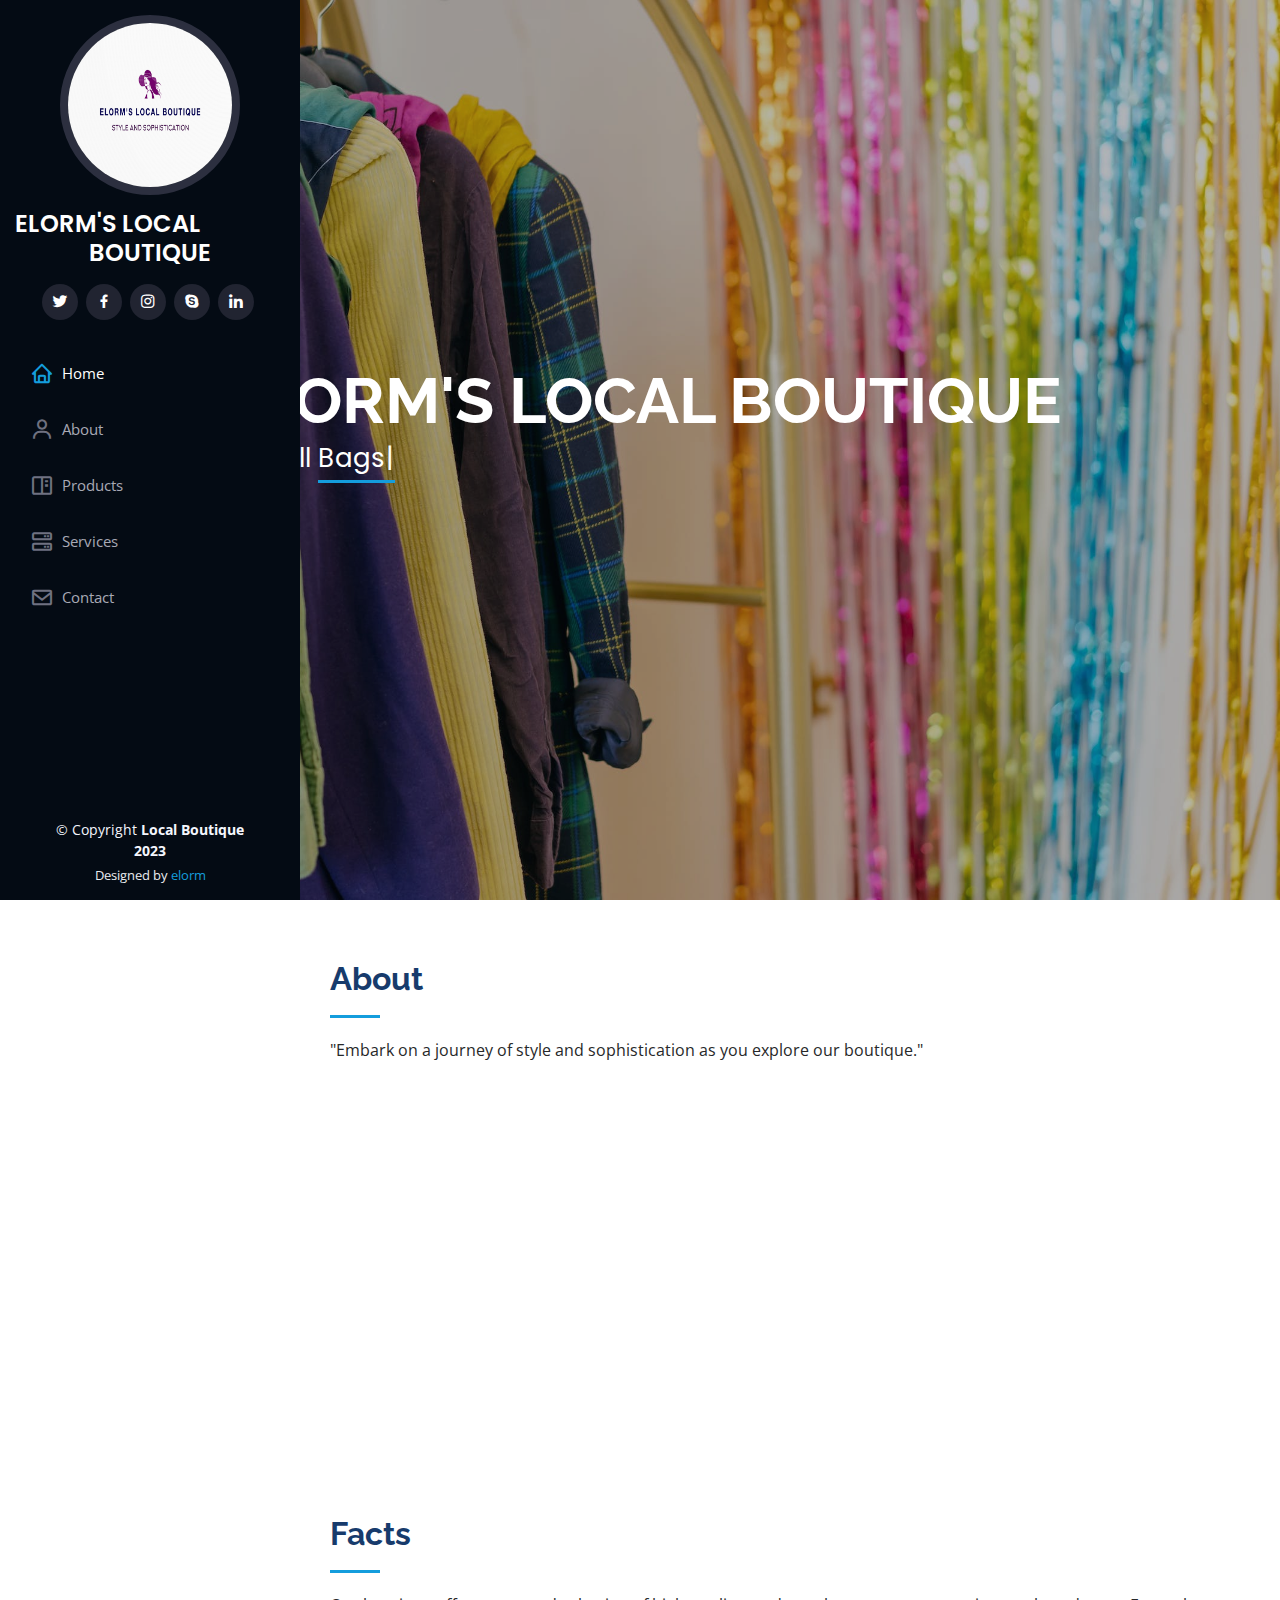
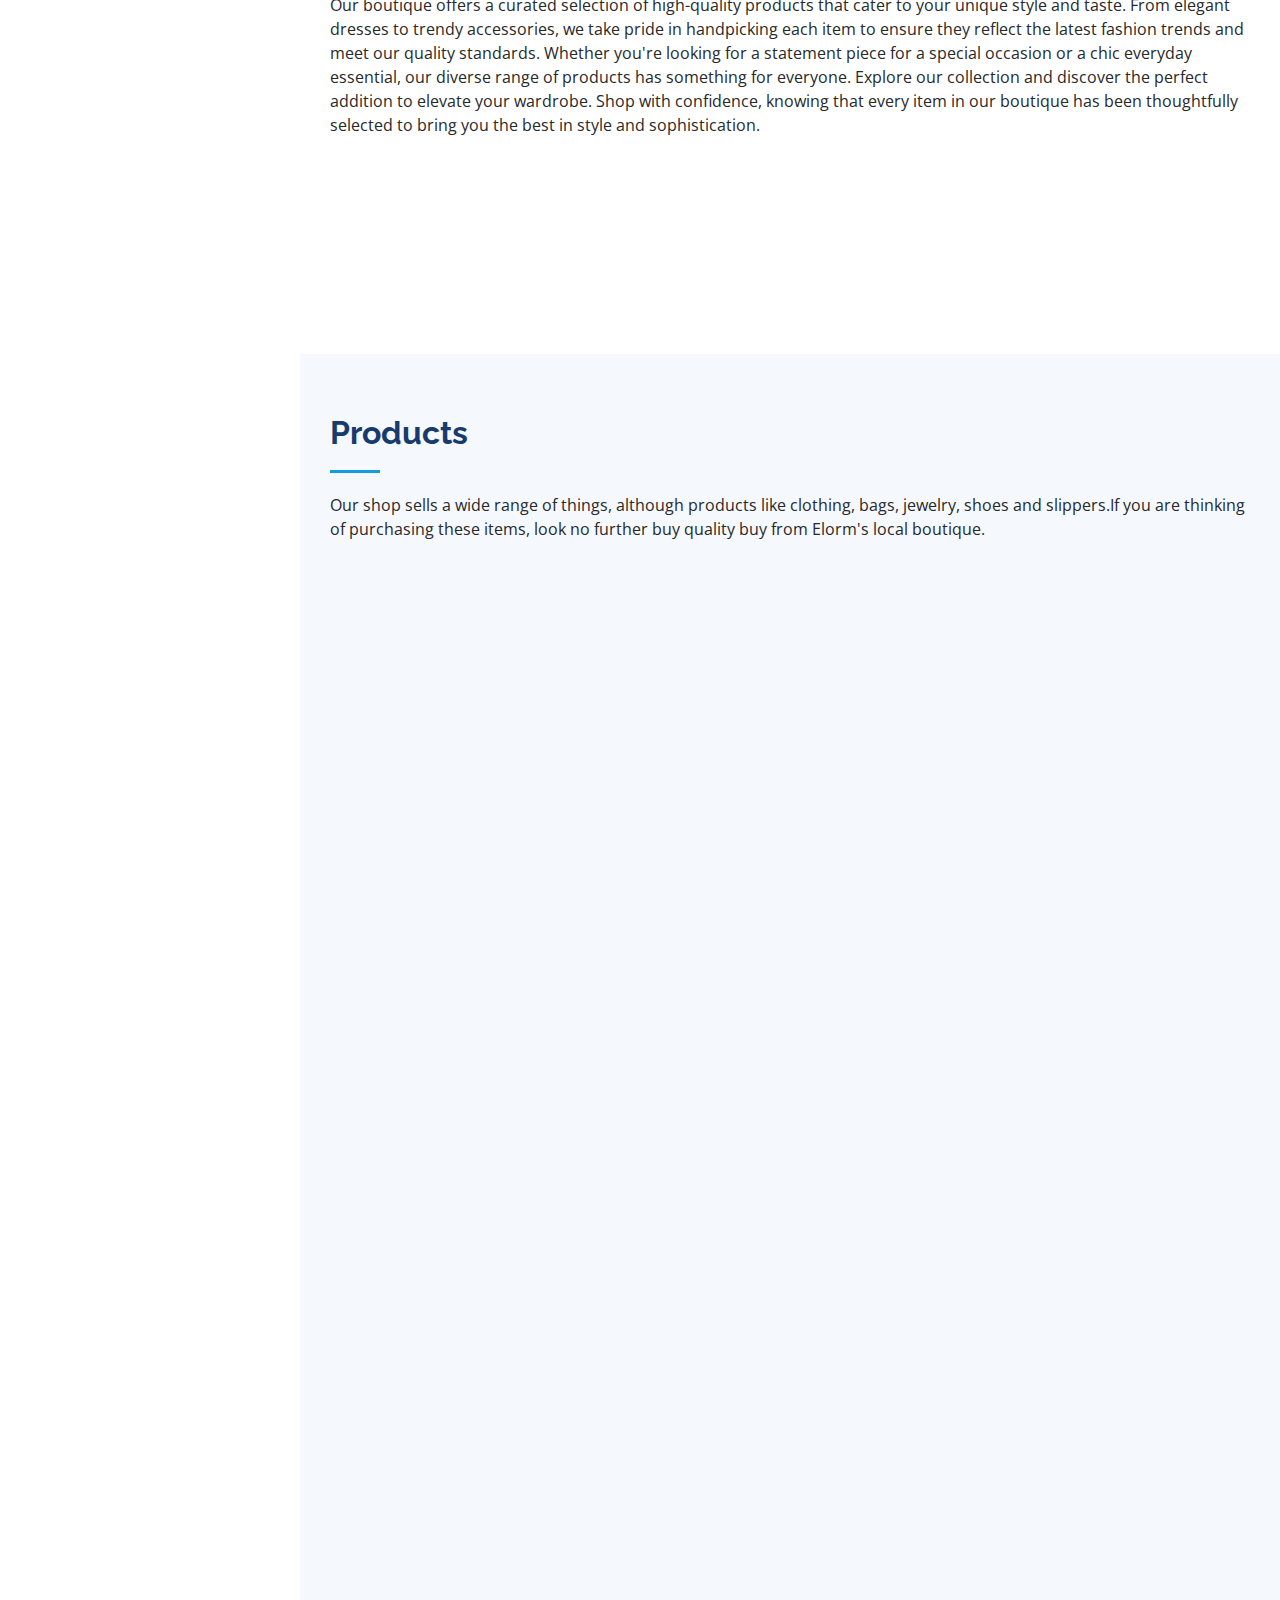
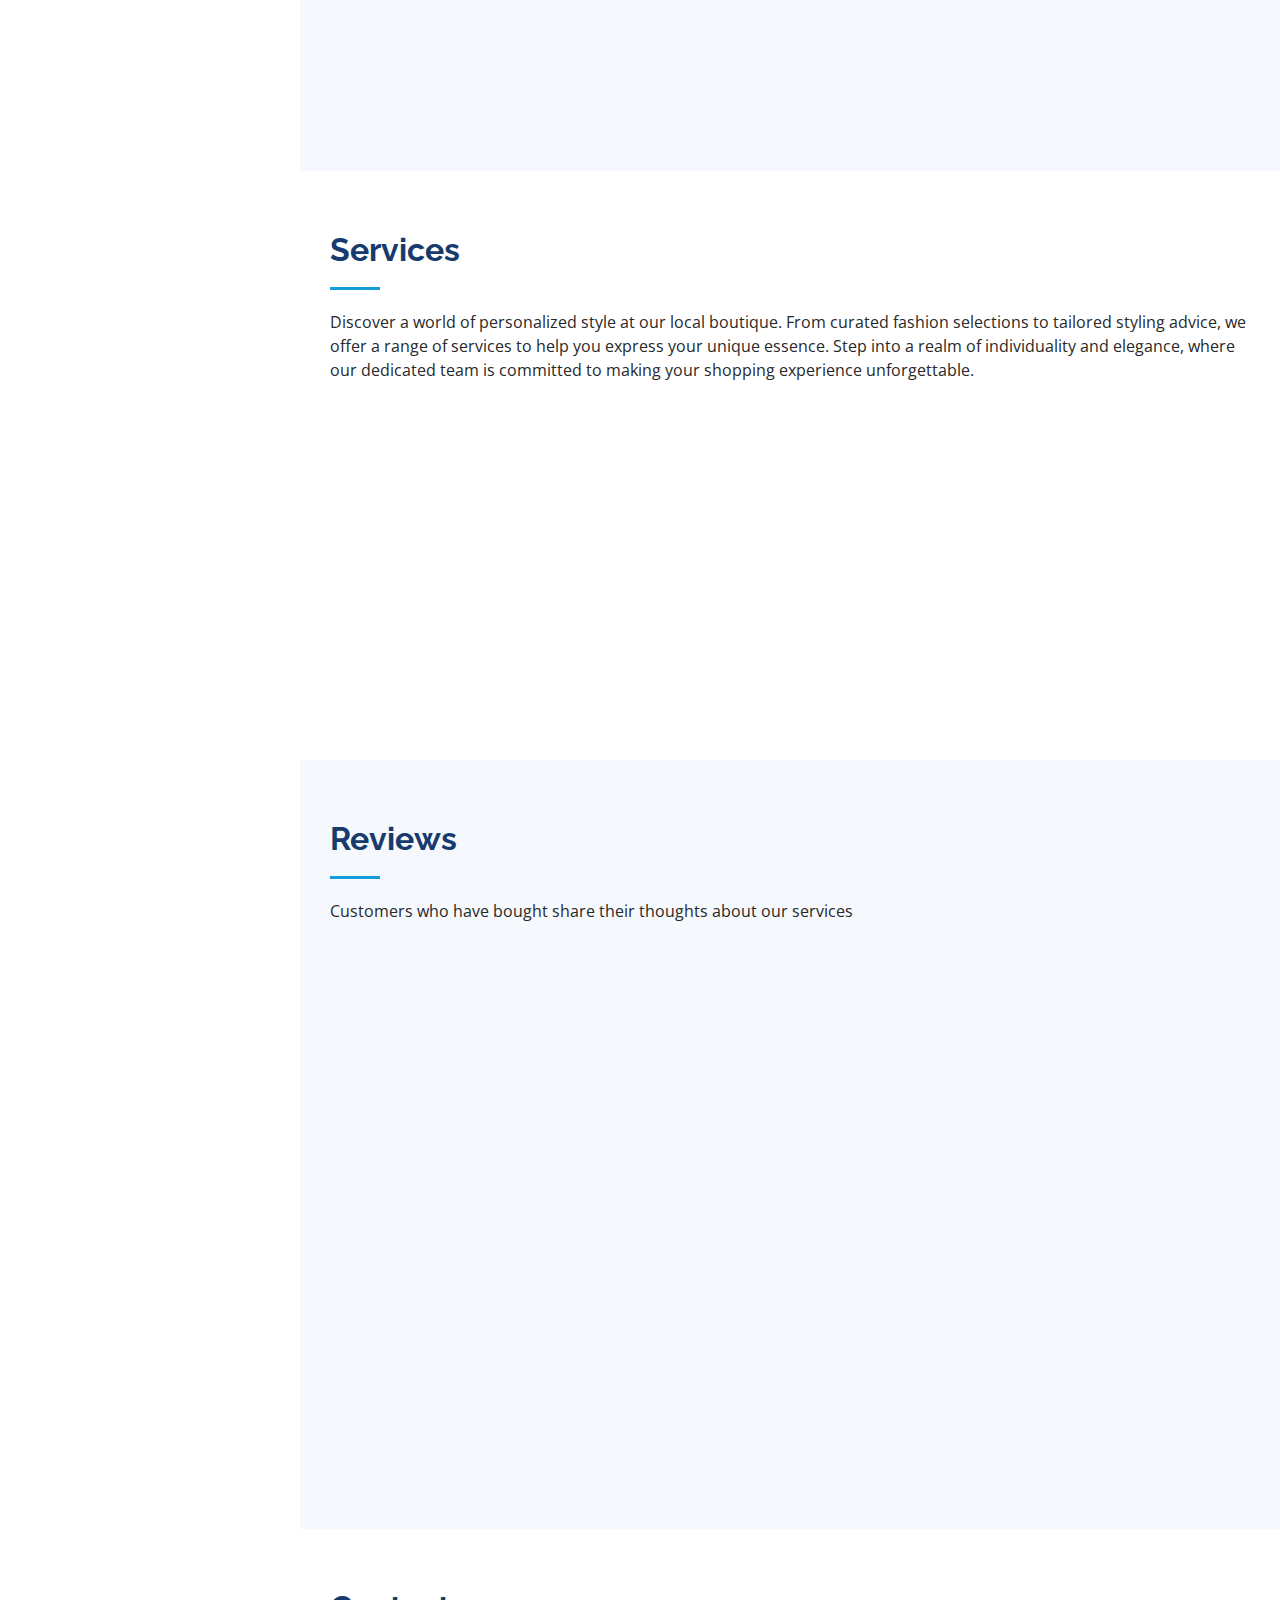
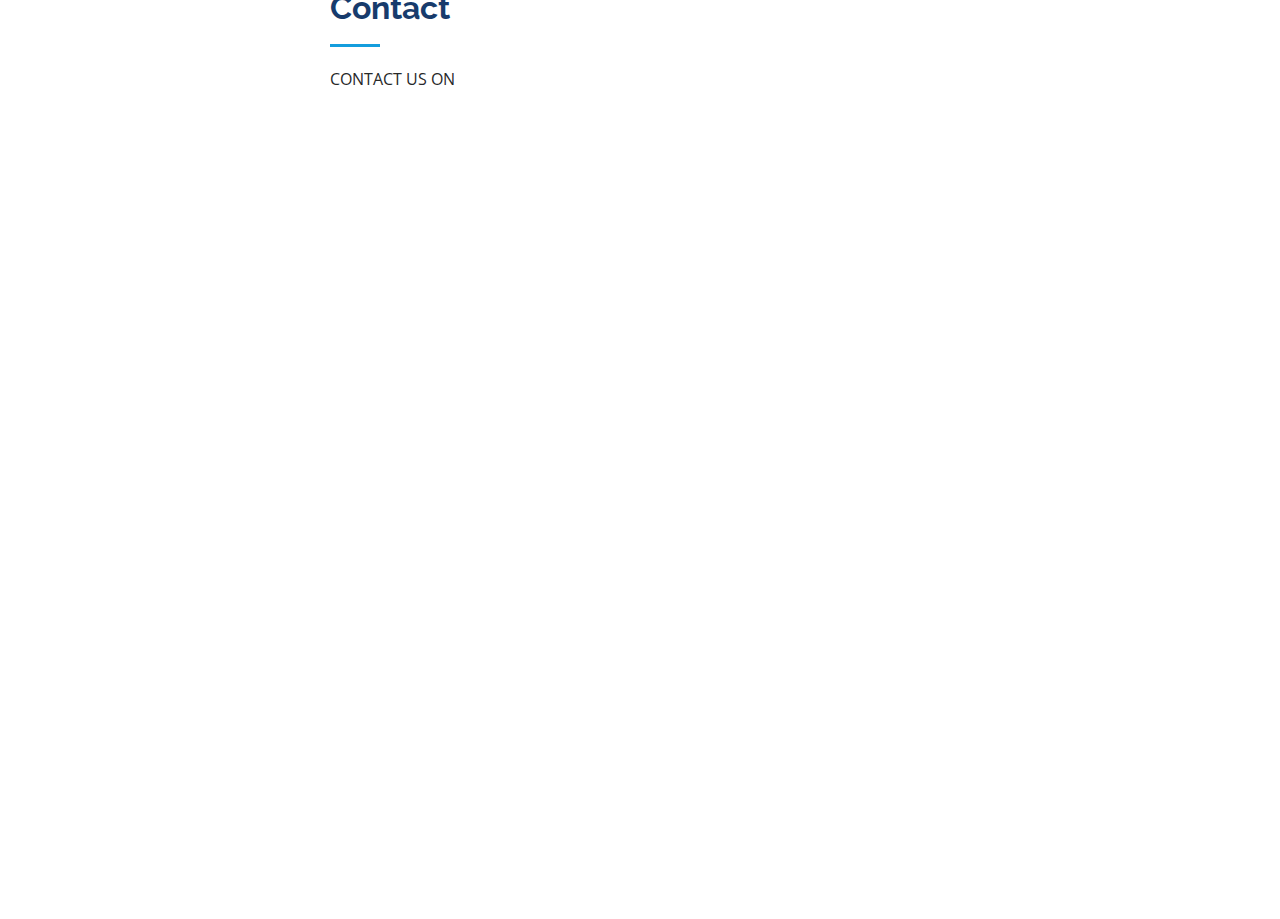
<file: index.html>
<!DOCTYPE html>
<html lang="en">

<head>
  <meta charset="utf-8">
  <meta content="width=device-width, initial-scale=1.0" name="viewport">

  <title>ELORM'S LOCAL BOUTIQUE</title>
  <meta content="" name="description">
  <meta content="" name="keywords">

  <!-- Favicons -->
  <link href="assets/img/favicon.png" rel="icon">
  <link href="assets/img/apple-touch-icon.png" rel="apple-touch-icon">

  <!-- Google Fonts -->
  <link href="https://fonts.googleapis.com/css?family=Open+Sans:300,300i,400,400i,600,600i,700,700i|Raleway:300,300i,400,400i,500,500i,600,600i,700,700i|Poppins:300,300i,400,400i,500,500i,600,600i,700,700i" rel="stylesheet">

  <!-- Vendor CSS Files -->
  <link href="assets/vendor/aos/aos.css" rel="stylesheet">
  <link href="assets/vendor/bootstrap/css/bootstrap.min.css" rel="stylesheet">
  <link href="assets/vendor/bootstrap-icons/bootstrap-icons.css" rel="stylesheet">
  <link href="assets/vendor/boxicons/css/boxicons.min.css" rel="stylesheet">
  <link href="assets/vendor/glightbox/css/glightbox.min.css" rel="stylesheet">
  <link href="assets/vendor/swiper/swiper-bundle.min.css" rel="stylesheet">

  <!-- Template Main CSS File -->
  <link href="assets/css/style.css" rel="stylesheet">

  
</head>

<body>

  <!-- ======= Mobile nav toggle button ======= -->
  <i class="bi bi-list mobile-nav-toggle d-xl-none"></i>

  <!-- ======= Header ======= -->
  <header id="header">
    <div class="d-flex flex-column">

      <div class="profile">
        <img src="assets/img/logo2.png" alt="" height="158" class="img-fluid rounded-circle">
        <h1 class="text-light"><a href="index.html">ELORM'S LOCAL BOUTIQUE</a></h1>
        <div class="social-links mt-3 text-center">
          <a href="#" class="twitter"><i class="bx bxl-twitter"></i></a>
          <a href="#" class="facebook"><i class="bx bxl-facebook"></i></a>
          <a href="#" class="instagram"><i class="bx bxl-instagram"></i></a>
          <a href="#" class="google-plus"><i class="bx bxl-skype"></i></a>
          <a href="#" class="linkedin"><i class="bx bxl-linkedin"></i></a>
        </div>
      </div>

      <nav id="navbar" class="nav-menu navbar">
        <ul>
          <li><a href="#hero" class="nav-link scrollto active"><i class="bx bx-home"></i> <span>Home</span></a></li>
          <li><a href="#about" class="nav-link scrollto"><i class="bx bx-user"></i> <span>About</span></a></li>
          <li><a href="#portfolio" class="nav-link scrollto"><i class="bx bx-book-content"></i> <span>Products</span></a></li>
          <li><a href="#services" class="nav-link scrollto"><i class="bx bx-server"></i> <span>Services</span></a></li>
          <li><a href="#contact" class="nav-link scrollto"><i class="bx bx-envelope"></i> <span>Contact</span></a></li>
        </ul>
      </nav><!-- .nav-menu -->
    </div>
  </header><!-- End Header -->

  <!-- ======= Home Section ======= -->
  <section id="hero" class="d-flex flex-column justify-content-center align-items-center">
    <div class="hero-container" data-aos="fade-in">
      <h1>ELORM'S LOCAL BOUTIQUE</h1>
      <p>We Sell <span class="typed" data-typed-items="Bags, Jewelries, Clothes, Shoes and Slippers"></span></p>
    </div>
  </section><!-- End Hero -->

  <main id="main">

    <!-- ======= About Section ======= -->
    <section id="about" class="about">
      <div class="container">

        <div class="section-title">
          <h2>About</h2>
          <p>"Embark on a journey of style and sophistication as you explore our boutique."</p>
        </div>

        <div class="row">
          <div class="col-lg-4" data-aos="fade-right">
            <img src="assets/img/logo.png" class="img-fluid" alt="">
		
		      
          </div>
          <div class="col-lg-8 pt-4 pt-lg-0 content" data-aos="fade-left">
            <h3>Elorm's Boutique: Your Destination for Style &amp; Elegance.</h3>
            <p class="fst-italic">
               Welcome to Elorm's Boutique, your premier destination for exquisite fashion and personalized service. We take pride in offering a unique and curated selection of clothing, accessories, and lifestyle products that reflect the essence of style and elegance.
        
        At Elorm's Boutique, we believe that fashion is a form of self-expression. That's why we carefully curate our collection, ensuring that each piece embodies quality craftsmanship, trend-setting design, and a touch of individuality. From chic dresses to stylish separates, our range caters to diverse tastes and occasions, empowering you to embrace your personal style and make a statement.
        
        What sets Elorm's Boutique apart is our commitment to exceptional customer service. 
<p>
      </div>
    </section><!-- End About Section -->

    <!-- ======= Facts Section ======= -->
    <section id="facts" class="facts">
      <div class="container">

        <div class="section-title">
          <h2>Facts</h2>
          <p>Our boutique offers a curated selection of high-quality products that cater to your unique style and taste. From elegant dresses to trendy accessories, we take pride in handpicking each item to ensure they reflect the latest fashion trends and meet our quality standards. Whether you're looking for a statement piece for a special occasion or a chic everyday essential, our diverse range of products has something for everyone. Explore our collection and discover the perfect addition to elevate your wardrobe. Shop with confidence, knowing that every item in our boutique has been thoughtfully selected to bring you the best in style and sophistication.</p>
        </div>

        <div class="row no-gutters">

          <div class="col-lg-3 col-md-6 d-md-flex align-items-md-stretch" data-aos="fade-up">
            <div class="count-box">
              <i class="bi bi-emoji-smile"></i>
              <span data-purecounter-start="0" data-purecounter-end="232" data-purecounter-duration="5" class="purecounter"></span>
              <p><strong>Happy Clients</strong>
                
            </div>
          </div>

          <div class="col-lg-3 col-md-6 d-md-flex align-items-md-stretch" data-aos="fade-up" data-aos-delay="100">
            <div class="count-box">
              <i class="bi bi-journal-richtext"></i>
              <span data-purecounter-start="0" data-purecounter-end="521" data-purecounter-duration="6" class="purecounter"></span>
              <p><strong>Projects</strong> 
                
            </div>
          </div>

          <div class="col-lg-3 col-md-6 d-md-flex align-items-md-stretch" data-aos="fade-up" data-aos-delay="200">
            <div class="count-box">
              <i class="bi bi-headset"></i>
              <span data-purecounter-start="0" data-purecounter-end="1453" data-purecounter-duration="7" class="purecounter"></span>
              <p><strong>Hours Of Support</strong>
                 
            </div>
          </div>

          <div class="col-lg-3 col-md-6 d-md-flex align-items-md-stretch" data-aos="fade-up" data-aos-delay="300">
            <div class="count-box">
              <i class="bi bi-people"></i>
              <span data-purecounter-start="0" data-purecounter-end="32" data-purecounter-duration="8" class="purecounter"></span>
              <p><strong>Hard Workers</strong>
              
            </div>
          </div>

        </div>

      </div>
    </section><!-- End Facts Section -->

    

    <!-- ======= Products Section ======= -->
    <section id="portfolio" class="portfolio section-bg">
      <div class="container">

        <div class="section-title">
          <h2>Products</h2>
          <p>Our shop sells a wide range of things, although products like clothing, bags, jewelry, shoes and slippers.If you are thinking of purchasing these items, look no further buy quality buy from Elorm's local boutique. </P>
            </div>
  

        <div class="row" data-aos="fade-up">
          <div class="col-lg-12 d-flex justify-content-center">
            <ul id="portfolio-flters">
              <li data-filter="*" class="filter-active">All</li>
              <li data-filter=".filter-cloths">Clothes</li>
              <li data-filter=".filter-jewelry">jewelry</li>
              <li data-filter=".filter-bags">bags &amp; Shoes</li>
            </ul>
          </div>
        </div>

        <div class="row portfolio-container" data-aos="fade-up" data-aos-delay="100">

          <div class="col-lg-4 col-md-6 portfolio-item filter-cloths">
            <div class="portfolio-wrap">
                <img src="assets/img/portfolio/cloths1.jpg" class="img-fluid" alt="">
              <div class="portfolio-links">
                <a href="assets/img/portfolio/cloths1.jpg" data-gallery="portfolioGallery" class="portfolio-lightbox" title="cloth 1"><i class="bx bx-plus"></i></a>
                <a href="product-details-cloths.html" title="More Details"><i class="bx bx-link"></i></a>
              </div>
            </div>
          </div>

          <div class="col-lg-4 col-md-6 portfolio-item filter-Jewelry">
            <div class="portfolio-wrap">
              <img src="assets/img/portfolio/jw1.jpg" class="img-fluid" alt="">
              
              <div class="portfolio-links">
                <a href="assets/img/portfolio/jw1.jpg" data-gallery="portfolioGallery" class="portfolio-lightbox" title="jewelry 1"><i class="bx bx-plus"></i></a>
                <a href="product-details-jewelry.html" title="More Details"><i class="bx bx-link"></i></a>
              </div>
            </div>
          </div>

          <div class="col-lg-4 col-md-6 portfolio-item filter-cloths">
            <div class="portfolio-wrap">
              <img src="assets/img/portfolio/cloths2.jpg" class="img-fluid" alt="">
              <div class="portfolio-links">
                <a href="assets/img/portfolio/cloths2.jpg" data-gallery="portfolioGallery" class="portfolio-lightbox" title="cloth 2"><i class="bx bx-plus"></i></a>
                <a href="product-details-cloths.html" title="More Details"><i class="bx bx-link"></i></a>
              </div>
            </div>
          </div>

          <div class="col-lg-4 col-md-6 portfolio-item filter-bags">
            <div class="portfolio-wrap">
              <img src="assets/img/portfolio/bag1.jpg" class="img-fluid" alt="">
              <div class="portfolio-links">
                <a href="assets/img/portfolio/bag1.jpg" data-gallery="portfolioGallery" class="portfolio-lightbox" title="bag 2"><i class="bx bx-plus"></i></a>
                <a href="product-details-bags.html" title="More Details"><i class="bx bx-link"></i></a>
              </div>
            </div>
          </div>

          <div class="col-lg-4 col-md-6 portfolio-item filter-jewery">
            <div class="portfolio-wrap">
              <img src="assets/img/portfolio/jw2.jpg" class="img-fluid" alt="">
              <div class="portfolio-links">
                <a href="assets/img/portfolio/jw2.jpg" data-gallery="portfolioGallery" class="portfolio-lightbox" title="jewelry 2"><i class="bx bx-plus"></i></a>
                <a href="product-details-jewelry.html" title="More Details"><i class="bx bx-link"></i></a>
              </div>
            </div>
          </div>

          <div class="col-lg-4 col-md-6 portfolio-item filter-cloths">
            <div class="portfolio-wrap">
              <img src="assets/img/portfolio/cloths3.jpg" class="img-fluid" alt="">
              <div class="portfolio-links">
                <a href="assets/img/portfolio/cloths3.jpg" data-gallery="portfolioGallery" class="portfolio-lightbox" title="cloth 3"><i class="bx bx-plus"></i></a>
                <a href="product-details-cloths.html" title="More Details"><i class="bx bx-link"></i></a>
              </div>
            </div>
          </div>

          <div class="col-lg-4 col-md-6 portfolio-item filter-bags">
            <div class="portfolio-wrap">
              <img src="assets/img/portfolio/shoe1.jpg" class="img-fluid" alt="">
              <div class="portfolio-links">
                <a href="assets/img/portfolio/shoe1.jpg" data-gallery="portfolioGallery" class="portfolio-lightbox" title="shoe 1"><i class="bx bx-plus"></i></a>
                <a href="product-details-bags.html" title="More Details"><i class="bx bx-link"></i></a>
              </div>
            </div>
          </div>

          <div class="col-lg-4 col-md-6 portfolio-item filter-bags">
            <div class="portfolio-wrap">
              <img src="assets/img/portfolio/shoe2.jpg" class="img-fluid" alt="">
              <div class="portfolio-links">
                <a href="assets/img/portfolio/shoe2.jpg" data-gallery="portfolioGallery" class="portfolio-lightbox" title="shoe 2"><i class="bx bx-plus"></i></a>
                <a href="product-details-bags.html" title="More Details"><i class="bx bx-link"></i></a>
              </div>
            </div>
          </div>

          <div class="col-lg-4 col-md-6 portfolio-item filter-jewelry">
            <div class="portfolio-wrap">
              <img src="assets/img/portfolio/jw3.jpg" class="img-fluid" alt="">
              <div class="portfolio-links">
                <a href="assets/img/portfolio/jw3.jpg" data-gallery="portfolioGallery" class="portfolio-lightbox" title="jewelry 3"><i class="bx bx-plus"></i></a>
                <a href="product-details-jewelry.html" title="More Details"><i class="bx bx-link"></i></a>
              </div>
            </div>
          </div>

          <div class="col-lg-4 col-md-6 portfolio-item filter-cloths">
            <div class="portfolio-wrap">
              <img src="assets/img/portfolio/cloths5.jpg" class="img-fluid" alt="">
              <div class="portfolio-links">
                <a href="assets/img/portfolio/cloths5.jpg" data-gallery="portfolioGallery" class="portfolio-lightbox" title="cloth 5"><i class="bx bx-plus"></i></a>
                <a href="product-details-cloths.html" title="More Details"><i class="bx bx-link"></i></a>
              </div>
            </div>
          </div>

          <div class="col-lg-4 col-md-6 portfolio-item filter-cloths">
            <div class="portfolio-wrap">
              <img src="assets/img/portfolio/cloths6.jpg" class="img-fluid" alt="">
              <div class="portfolio-links">
                <a href="assets/img/portfolio/cloths6.jpg" data-gallery="portfolioGallery" class="portfolio-lightbox" title="cloth 6"><i class="bx bx-plus"></i></a>
                <a href="product-details-cloths.html" title="More Details"><i class="bx bx-link"></i></a>
              </div>
            </div>
          </div>

          <div class="col-lg-4 col-md-6 portfolio-item filter-cloths">
            <div class="portfolio-wrap">
              <img src="assets/img/portfolio/cloths4.jpg" class="img-fluid" alt="">
              <div class="portfolio-links">
                <a href="assets/img/portfolio/cloths4.jpg" data-gallery="portfolioGallery" class="portfolio-lightbox" title="cloth 4"><i class="bx bx-plus"></i></a>
                <a href="product-details-cloths.html" title="More Details"><i class="bx bx-link"></i></a>
              </div>
            </div>
          </div>

        </div>

      </div>
    </section><!-- End Portfolio Section -->

    <!-- ======= Services Section ======= -->
    <section id="services" class="services">
      <div class="container">

        <div class="section-title">
          <h2>Services</h2>
          <p>Discover a world of personalized style at our local boutique. From curated fashion selections to tailored styling advice, we offer a range of services to help you express your unique essence. Step into a realm of individuality and elegance, where our dedicated team is committed to making your shopping experience unforgettable.</p>





        </div>

        <div class="row">
          <div class="col-lg-4 col-md-6 icon-box" data-aos="fade-up">
            <div class="icon"><i class="bi bi-list"></i></div>
            <h4 class="title"><a href="">Place order</a></h4>
            <p class="description">Ready to elevate your style? Place your order now and let us bring the boutique experience directly to your doorstep. With a simple and secure ordering process, getting your hands on the latest fashion essentials has never been easier</p>
          </div>
          <div class="col-lg-4 col-md-6 icon-box" data-aos="fade-up" data-aos-delay="100">
            <div class="icon"><i class="bi bi-emoji-smile"></i></div>
            <h4 class="title"><a href="">Purchase online </a></h4>
            <p class="description">Experience the joy of shopping from the comfort of your own space. Browse our exquisite collection online, choose your favorites, and make your purchase with confidence. Elevate your style effortlessly with our easy and secure online purchasing process.</p>
          </div>
          <div class="col-lg-4 col-md-6 icon-box" data-aos="fade-up" data-aos-delay="200">
            <div class="icon"><i class="bi bi-phone"></i></div>
            <h4 class="title"><a href="">Delivery</a></h4>
            <p class="description">Expect nothing short of exceptional with our delivery service. Your carefully chosen items will be handled with the utmost care and delivered to your door in pristine condition. Sit back and anticipate the thrill of unwrapping your boutique treasures</p>
          </div>
          
    </section><!-- End Services Section -->

    <!-- ======= Testimonials Section ======= -->
    <section id="testimonials" class="testimonials section-bg">
      <div class="container">

        <div class="section-title">
          <h2>Reviews</h2>
          <p>Customers who have bought share their thoughts about our services</p>
        </div>

        <div class="testimonials-slider swiper" data-aos="fade-up" data-aos-delay="100">
          <div class="swiper-wrapper">

            <div class="swiper-slide">
              <div class="testimonial-item" data-aos="fade-up">
                <p>
                  <i class="bx bxs-quote-alt-left quote-icon-left"></i>
                  I bought a bag from here. The quality is remarkable. It's well worth the money for their high-products. I really love it and will definitely shop again next time, I highly recommend.                                          I really love it here
                  <i class="bx bxs-quote-alt-right quote-icon-right"></i>
                </p>
                <img src="assets/img/testimonials/image13.jpg" class="testimonial-img" alt="">
                <h3>Blessing Appiah</h3>
                <h4>Ceo &amp; Founder</h4>
              </div>
            </div><!-- End testimonial item -->

            <div class="swiper-slide">
              <div class="testimonial-item" data-aos="fade-up" data-aos-delay="100">
                <p>
                  <i class="bx bxs-quote-alt-left quote-icon-left"></i>
                  I recently purchased a pair of slippers. I coudn't be happier with experience. Their website was user-friendly, making it easy to find the perfect item. I'm thrilled with the quality.
                  <i class="bx bxs-quote-alt-right quote-icon-right"></i>
                </p>
                <img src="assets/img/testimonials/image11.jpg" class="testimonial-img" alt="">
                <h3>Elton Ampomah</h3>
                <h4>Designer</h4>
              </div>
            </div><!-- End testimonial item -->

            <div class="swiper-slide">
              <div class="testimonial-item" data-aos="fade-up" data-aos-delay="200">
                <p>
                  <i class="bx bxs-quote-alt-left quote-icon-left"></i>
                  I ordered a set of rings here last week, I was amazed at how quickly it arrived. The packaging was secure and customer service was exceptional . I can't wait for my next purchase. Highly recommended.
                  <i class="bx bxs-quote-alt-right quote-icon-right"></i>
                </p>
                <img src="assets/img/testimonials/image14.jpg" class="testimonial-img" alt="">
                <h3>Alexander Glover</h3>
                <h4>developer</h4>
              </div>
            </div><!-- End testimonial item -->

            <div class="swiper-slide">
              <div class="testimonial-item" data-aos="fade-up" data-aos-delay="300">
                <p>
                  <i class="bx bxs-quote-alt-left quote-icon-left"></i>
                  I recently discovered Elorm's local boutique while searching for a particular off white T-shirt. Not only did they have the item i was looking for,  but their selection was vast and their prices were competitive.
                  <i class="bx bxs-quote-alt-right quote-icon-right"></i>
                </p>
                <img src="assets/img/testimonials/image12.jpg" class="testimonial-img" alt="">
                <h3>Muriel Serwaa</h3>
                <h4>app developer</h4>
              </div>
            </div><!-- End testimonial item -->

            <div class="swiper-slide">
              <div class="testimonial-item" data-aos="fade-up" data-aos-delay="400">
                <p>
                  <i class="bx bxs-quote-alt-left quote-icon-left"></i>
                  I ordered for a hand bag last week and I was pleasantly surprised by the fast delivery. I'm really happy with my purchase and will definitely continue to shop at Elorm's local boutique for all my clothing and apparel needs.
                  <i class="bx bxs-quote-alt-right quote-icon-right"></i>
                </p>
                <img src="assets/img/testimonials/image10.jpg" class="testimonial-img" alt="">
                <h3>Faith Yeboah</h3>
                <h4>Entrepreneur</h4>
              </div>
            </div><!-- End testimonial item -->

          </div>
          <div class="swiper-pagination"></div>
        </div>

      </div>
    </section><!-- End Testimonials Section -->

    <!-- ======= Contact Section ======= -->
    <section id="contact" class="contact">
      <div class="container">

        <div class="section-title">
          <h2>Contact</h2>
          <p>CONTACT US ON</p>
        </div>

        <div class="row" data-aos="fade-in">

          <div class="col-lg-5 d-flex align-items-stretch">
            <div class="info">
              <div class="address">
                <i class="bi bi-geo-alt"></i>
                <h4>Location:</h4>
                <p>KNUST, KUMASI</p>
              </div>

              <div class="email">
                <i class="bi bi-envelope"></i>
                <h4>Email:</h4>
                <p>patamiaemmanuella@gmail.com</p>
              </div>

              <div class="phone">
                <i class="bi bi-phone"></i>
                <h4>Call:</h4>
                <p>+233 591 134 7917</p>
              </div>
                <iframe src="https://www.google.com/maps/embed/v1/place?q=KNUST,+Kumasi,+Ghana&key=AIzaSyBFw0Qbyq9zTFTd-tUY6dZWTgaQzuU17R8" frameborder="0" style="border:0; width: 100%; height: 290px;" allowfullscreen></iframe>
          </div>

        </div>

        <div class="col-lg-7 mt-5 mt-lg-0 d-flex align-items-stretch">
            <form action="forms/contact.php" method="post" role="form" class="php-email-form">
              <div class="row">
                <div class="form-group col-md-6">
                  <label for="name">Your Name</label>
                  <input type="text" name="name" class="form-control" id="name" required>
                </div>
                <div class="form-group col-md-6">
                  <label for="name">Your Email</label>
                  <input type="email" class="form-control" name="email" id="email" required>
                </div>
              
              <div class="form-group">
                <label for="name">Subject</label>
                <input type="text" class="form-control" name="subject" id="subject" required>
              </div>
              <div class="form-group">
                <label for="name">Message</label>
                <textarea class="form-control" name="message" rows="10" required></textarea>
              </div>
              <div class="my-3">
                <div class="loading">Loading</div>
                <div class="error-message"></div>
                <div class="sent-message">Your message has been sent. Thank you!</div>
              </div>
              <div class="text-center"><button type="submit">Send Message</button></div>
            </div>
            </form>
          </div>

        </div>

      </div>
    </section><!-- End Contact Section -->

  </main><!-- End #main -->

  <!-- ======= Footer ======= -->
  <footer id="footer">
    <div class="container">
      <div class="copyright">
        &copy; Copyright <strong><span>Local Boutique 2023</span></strong>
      </div>
      <div class="credits">
        <!-- All the links in the footer should remain intact. -->
        <!-- You can delete the links only if you purchased the pro version. -->
        <!-- Licensing information: https://bootstrapmade.com/license/ -->
        <!-- Purchase the pro version with working PHP/AJAX contact form: https://bootstrapmade.com/iportfolio-bootstrap-portfolio-websites-template/ -->
        Designed by <a href="https://t.snapchat.com/OZh9KoBT/">elorm</a>
      </div>
    </div>
  </footer><!-- End  Footer -->

  <a href="#" class="back-to-top d-flex align-items-center justify-content-center"><i class="bi bi-arrow-up-short"></i></a>

  <!-- Vendor JS Files -->
  <script src="assets/vendor/purecounter/purecounter_vanilla.js"></script>
  <script src="assets/vendor/aos/aos.js"></script>
  <script src="assets/vendor/bootstrap/js/bootstrap.bundle.min.js"></script>
  <script src="assets/vendor/glightbox/js/glightbox.min.js"></script>
  <script src="assets/vendor/isotope-layout/isotope.pkgd.min.js"></script>
  <script src="assets/vendor/swiper/swiper-bundle.min.js"></script>
  <script src="assets/vendor/typed.js/typed.umd.js"></script>
  <script src="assets/vendor/waypoints/noframework.waypoints.js"></script>
  <script src="assets/vendor/php-email-form/validate.js"></script>

  <!-- Template Main JS File -->
  <script src="assets/js/main.js"></script>

</body>

</html>
</file>
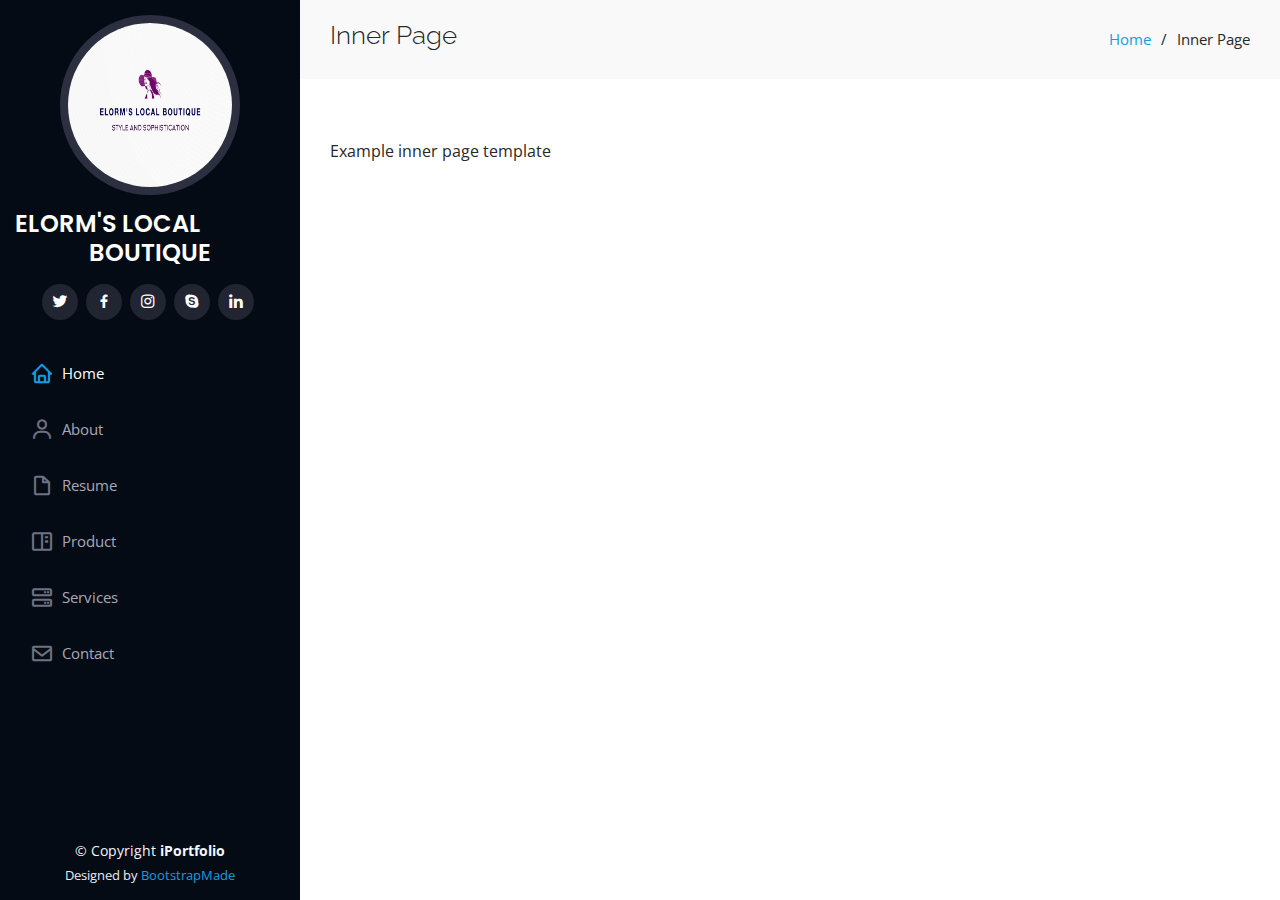
<file: inner-page.html>
<!DOCTYPE html>
<html lang="en">

<head>
  <meta charset="utf-8">
  <meta content="width=device-width, initial-scale=1.0" name="viewport">

  <title>Inner Page - iPortfolio Bootstrap Template</title>
  <meta content="" name="description">
  <meta content="" name="keywords">

  <!-- Favicons -->
  <link href="assets/img/favicon.png" rel="icon">
  <link href="assets/img/apple-touch-icon.png" rel="apple-touch-icon">

  <!-- Google Fonts -->
  <link href="https://fonts.googleapis.com/css?family=Open+Sans:300,300i,400,400i,600,600i,700,700i|Raleway:300,300i,400,400i,500,500i,600,600i,700,700i|Poppins:300,300i,400,400i,500,500i,600,600i,700,700i" rel="stylesheet">

  <!-- Vendor CSS Files -->
  <link href="assets/vendor/aos/aos.css" rel="stylesheet">
  <link href="assets/vendor/bootstrap/css/bootstrap.min.css" rel="stylesheet">
  <link href="assets/vendor/bootstrap-icons/bootstrap-icons.css" rel="stylesheet">
  <link href="assets/vendor/boxicons/css/boxicons.min.css" rel="stylesheet">
  <link href="assets/vendor/glightbox/css/glightbox.min.css" rel="stylesheet">
  <link href="assets/vendor/swiper/swiper-bundle.min.css" rel="stylesheet">

  <!-- Template Main CSS File -->
  <link href="assets/css/style.css" rel="stylesheet">

  <!-- =======================================================
  * Template Name: iPortfolio
  * Updated: Jul 27 2023 with Bootstrap v5.3.1
  * Template URL: https://bootstrapmade.com/iportfolio-bootstrap-portfolio-websites-template/
  * Author: BootstrapMade.com
  * License: https://bootstrapmade.com/license/
  ======================================================== -->
</head>

<body>

  <!-- ======= Mobile nav toggle button ======= -->
  <i class="bi bi-list mobile-nav-toggle d-xl-none"></i>

  <!-- ======= Header ======= -->
  <header id="header">
    <div class="d-flex flex-column">

      <div class="profile">
        <img src="assets/img/logo2.png" alt="" class="img-fluid rounded-circle">
        <h1 class="text-light"><a href="index.html">ELORM'S LOCAL BOUTIQUE</a></h1>
        <div class="social-links mt-3 text-center">
          <a href="#" class="twitter"><i class="bx bxl-twitter"></i></a>
          <a href="#" class="facebook"><i class="bx bxl-facebook"></i></a>
          <a href="#" class="instagram"><i class="bx bxl-instagram"></i></a>
          <a href="#" class="google-plus"><i class="bx bxl-skype"></i></a>
          <a href="#" class="linkedin"><i class="bx bxl-linkedin"></i></a>
        </div>
      </div>

      <nav id="navbar" class="nav-menu navbar">
        <ul>
          <li><a href="#hero" class="nav-link scrollto active"><i class="bx bx-home"></i> <span>Home</span></a></li>
          <li><a href="#about" class="nav-link scrollto"><i class="bx bx-user"></i> <span>About</span></a></li>
          <li><a href="#resume" class="nav-link scrollto"><i class="bx bx-file-blank"></i> <span>Resume</span></a></li>
          <li><a href="#portfolio" class="nav-link scrollto"><i class="bx bx-book-content"></i> <span>Product</span></a></li>
          <li><a href="#services" class="nav-link scrollto"><i class="bx bx-server"></i> <span>Services</span></a></li>
          <li><a href="#contact" class="nav-link scrollto"><i class="bx bx-envelope"></i> <span>Contact</span></a></li>
        </ul>
      </nav><!-- .nav-menu -->
    </div>
  </header><!-- End Header -->

  <main id="main">

    <!-- ======= Breadcrumbs ======= -->
    <section class="breadcrumbs">
      <div class="container">

        <div class="d-flex justify-content-between align-items-center">
          <h2>Inner Page</h2>
          <ol>
            <li><a href="index.html">Home</a></li>
            <li>Inner Page</li>
          </ol>
        </div>

      </div>
    </section><!-- End Breadcrumbs -->

    <section class="inner-page">
      <div class="container">
        <p>
          Example inner page template
        </p>
      </div>
    </section>

  </main><!-- End #main -->

  <!-- ======= Footer ======= -->
  <footer id="footer">
    <div class="container">
      <div class="copyright">
        &copy; Copyright <strong><span>iPortfolio</span></strong>
      </div>
      <div class="credits">
        <!-- All the links in the footer should remain intact. -->
        <!-- You can delete the links only if you purchased the pro version. -->
        <!-- Licensing information: https://bootstrapmade.com/license/ -->
        <!-- Purchase the pro version with working PHP/AJAX contact form: https://bootstrapmade.com/iportfolio-bootstrap-portfolio-websites-template/ -->
        Designed by <a href="https://bootstrapmade.com/">BootstrapMade</a>
      </div>
    </div>
  </footer><!-- End  Footer -->

  <a href="#" class="back-to-top d-flex align-items-center justify-content-center"><i class="bi bi-arrow-up-short"></i></a>

  <!-- Vendor JS Files -->
  <script src="assets/vendor/purecounter/purecounter_vanilla.js"></script>
  <script src="assets/vendor/aos/aos.js"></script>
  <script src="assets/vendor/bootstrap/js/bootstrap.bundle.min.js"></script>
  <script src="assets/vendor/glightbox/js/glightbox.min.js"></script>
  <script src="assets/vendor/isotope-layout/isotope.pkgd.min.js"></script>
  <script src="assets/vendor/swiper/swiper-bundle.min.js"></script>
  <script src="assets/vendor/typed.js/typed.umd.js"></script>
  <script src="assets/vendor/waypoints/noframework.waypoints.js"></script>
  <script src="assets/vendor/php-email-form/validate.js"></script>

  <!-- Template Main JS File -->
  <script src="assets/js/main.js"></script>

</body>

</html>
</file>
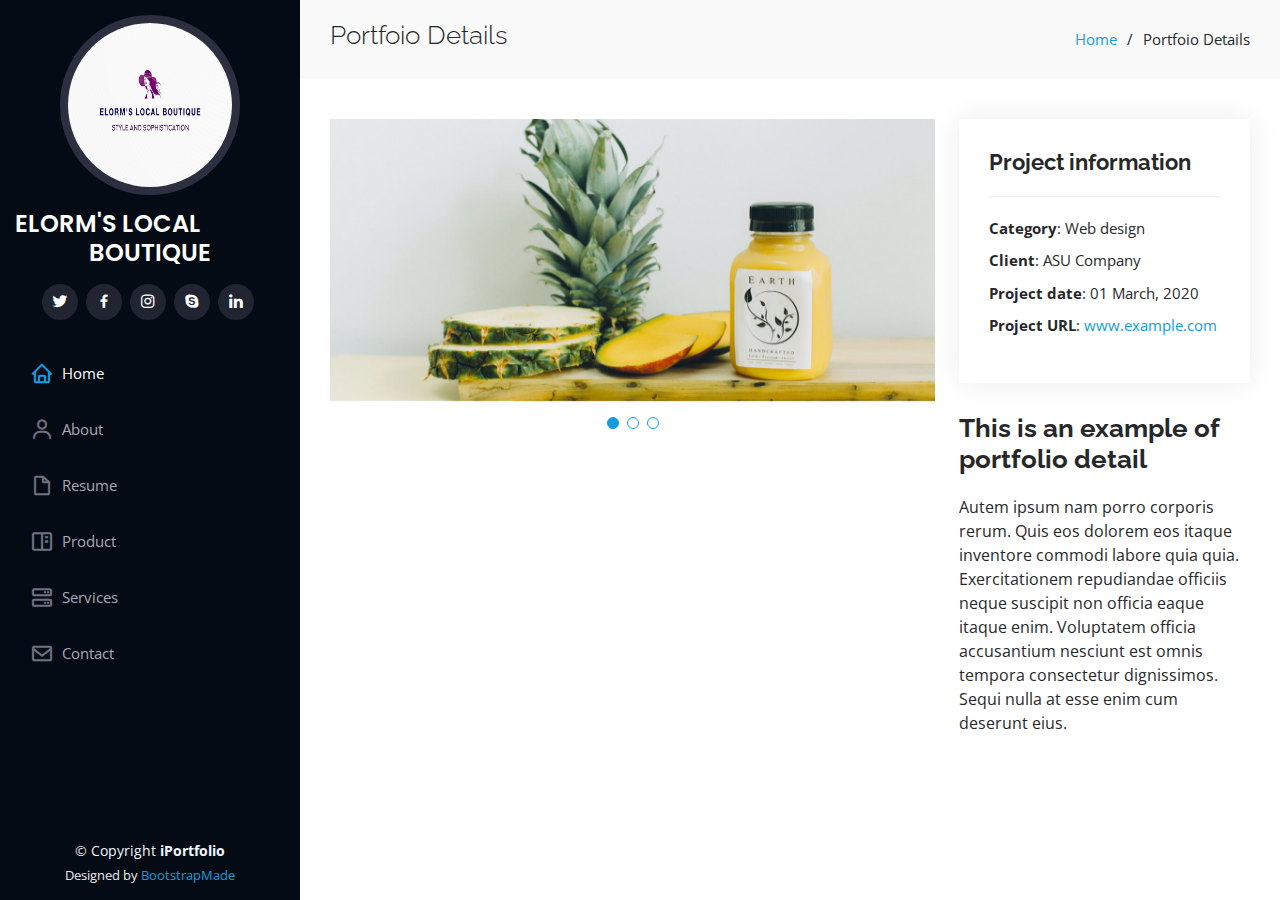
<file: portfolio-details.html>
<!DOCTYPE html>
<html lang="en">

<head>
  <meta charset="utf-8">
  <meta content="width=device-width, initial-scale=1.0" name="viewport">

  <title>Portfolio Details - iPortfolio Bootstrap Template</title>
  <meta content="" name="description">
  <meta content="" name="keywords">

  <!-- Favicons -->
  <link href="assets/img/favicon.png" rel="icon">
  <link href="assets/img/apple-touch-icon.png" rel="apple-touch-icon">

  <!-- Google Fonts -->
  <link href="https://fonts.googleapis.com/css?family=Open+Sans:300,300i,400,400i,600,600i,700,700i|Raleway:300,300i,400,400i,500,500i,600,600i,700,700i|Poppins:300,300i,400,400i,500,500i,600,600i,700,700i" rel="stylesheet">

  <!-- Vendor CSS Files -->
  <link href="assets/vendor/aos/aos.css" rel="stylesheet">
  <link href="assets/vendor/bootstrap/css/bootstrap.min.css" rel="stylesheet">
  <link href="assets/vendor/bootstrap-icons/bootstrap-icons.css" rel="stylesheet">
  <link href="assets/vendor/boxicons/css/boxicons.min.css" rel="stylesheet">
  <link href="assets/vendor/glightbox/css/glightbox.min.css" rel="stylesheet">
  <link href="assets/vendor/swiper/swiper-bundle.min.css" rel="stylesheet">

  <!-- Template Main CSS File -->
  <link href="assets/css/style.css" rel="stylesheet">

  <!-- =======================================================
  * Template Name: iPortfolio
  * Updated: Jul 27 2023 with Bootstrap v5.3.1
  * Template URL: https://bootstrapmade.com/iportfolio-bootstrap-portfolio-websites-template/
  * Author: BootstrapMade.com
  * License: https://bootstrapmade.com/license/
  ======================================================== -->
</head>

<body>

  <!-- ======= Mobile nav toggle button ======= -->
  <i class="bi bi-list mobile-nav-toggle d-xl-none"></i>

  <!-- ======= Header ======= -->
  <header id="header">
    <div class="d-flex flex-column">

      <div class="profile">
        <img src="assets/img/logo2.png" alt="" class="img-fluid rounded-circle">
        <h1 class="text-light"><a href="index.html">ELORM'S LOCAL BOUTIQUE</a></h1>
        <div class="social-links mt-3 text-center">
          <a href="#" class="twitter"><i class="bx bxl-twitter"></i></a>
          <a href="#" class="facebook"><i class="bx bxl-facebook"></i></a>
          <a href="#" class="instagram"><i class="bx bxl-instagram"></i></a>
          <a href="#" class="google-plus"><i class="bx bxl-skype"></i></a>
          <a href="#" class="linkedin"><i class="bx bxl-linkedin"></i></a>
        </div>
      </div>

      <nav id="navbar" class="nav-menu navbar">
        <ul>
          <li><a href="#hero" class="nav-link scrollto active"><i class="bx bx-home"></i> <span>Home</span></a></li>
          <li><a href="#about" class="nav-link scrollto"><i class="bx bx-user"></i> <span>About</span></a></li>
          <li><a href="#resume" class="nav-link scrollto"><i class="bx bx-file-blank"></i> <span>Resume</span></a></li>
          <li><a href="#portfolio" class="nav-link scrollto"><i class="bx bx-book-content"></i> <span>Product&nbsp;</span></a></li>
          <li><a href="#services" class="nav-link scrollto"><i class="bx bx-server"></i> <span>Services</span></a></li>
          <li><a href="#contact" class="nav-link scrollto"><i class="bx bx-envelope"></i> <span>Contact</span></a></li>
        </ul>
      </nav><!-- .nav-menu -->
    </div>
  </header><!-- End Header -->

  <main id="main">

    <!-- ======= Breadcrumbs ======= -->
    <section id="breadcrumbs" class="breadcrumbs">
      <div class="container">

        <div class="d-flex justify-content-between align-items-center">
          <h2>Portfoio Details</h2>
          <ol>
            <li><a href="index.html">Home</a></li>
            <li>Portfoio Details</li>
          </ol>
        </div>

      </div>
    </section><!-- End Breadcrumbs -->

    <!-- ======= Portfolio Details Section ======= -->
    <section id="portfolio-details" class="portfolio-details">
      <div class="container">

        <div class="row gy-4">

          <div class="col-lg-8">
            <div class="portfolio-details-slider swiper">
              <div class="swiper-wrapper align-items-center">

                <div class="swiper-slide">
                  <img src="assets/img/portfolio/portfolio-details-1.jpg" alt="">
                </div>

                <div class="swiper-slide">
                  <img src="assets/img/portfolio/portfolio-details-2.jpg" alt="">
                </div>

                <div class="swiper-slide">
                  <img src="assets/img/portfolio/portfolio-details-3.jpg" alt="">
                </div>

              </div>
              <div class="swiper-pagination"></div>
            </div>
          </div>

          <div class="col-lg-4">
            <div class="portfolio-info">
              <h3>Project information</h3>
              <ul>
                <li><strong>Category</strong>: Web design</li>
                <li><strong>Client</strong>: ASU Company</li>
                <li><strong>Project date</strong>: 01 March, 2020</li>
                <li><strong>Project URL</strong>: <a href="#">www.example.com</a></li>
              </ul>
            </div>
            <div class="portfolio-description">
              <h2>This is an example of portfolio detail</h2>
              <p>
                Autem ipsum nam porro corporis rerum. Quis eos dolorem eos itaque inventore commodi labore quia quia. Exercitationem repudiandae officiis neque suscipit non officia eaque itaque enim. Voluptatem officia accusantium nesciunt est omnis tempora consectetur dignissimos. Sequi nulla at esse enim cum deserunt eius.
              </p>
            </div>
          </div>

        </div>

      </div>
    </section><!-- End Portfolio Details Section -->

  </main><!-- End #main -->

  <!-- ======= Footer ======= -->
  <footer id="footer">
    <div class="container">
      <div class="copyright">
        &copy; Copyright <strong><span>iPortfolio</span></strong>
      </div>
      <div class="credits">
        <!-- All the links in the footer should remain intact. -->
        <!-- You can delete the links only if you purchased the pro version. -->
        <!-- Licensing information: https://bootstrapmade.com/license/ -->
        <!-- Purchase the pro version with working PHP/AJAX contact form: https://bootstrapmade.com/iportfolio-bootstrap-portfolio-websites-template/ -->
        Designed by <a href="https://bootstrapmade.com/">BootstrapMade</a>
      </div>
    </div>
  </footer><!-- End  Footer -->

  <a href="#" class="back-to-top d-flex align-items-center justify-content-center"><i class="bi bi-arrow-up-short"></i></a>

  <!-- Vendor JS Files -->
  <script src="assets/vendor/purecounter/purecounter_vanilla.js"></script>
  <script src="assets/vendor/aos/aos.js"></script>
  <script src="assets/vendor/bootstrap/js/bootstrap.bundle.min.js"></script>
  <script src="assets/vendor/glightbox/js/glightbox.min.js"></script>
  <script src="assets/vendor/isotope-layout/isotope.pkgd.min.js"></script>
  <script src="assets/vendor/swiper/swiper-bundle.min.js"></script>
  <script src="assets/vendor/typed.js/typed.umd.js"></script>
  <script src="assets/vendor/waypoints/noframework.waypoints.js"></script>
  <script src="assets/vendor/php-email-form/validate.js"></script>

  <!-- Template Main JS File -->
  <script src="assets/js/main.js"></script>

</body>

</html>
</file>
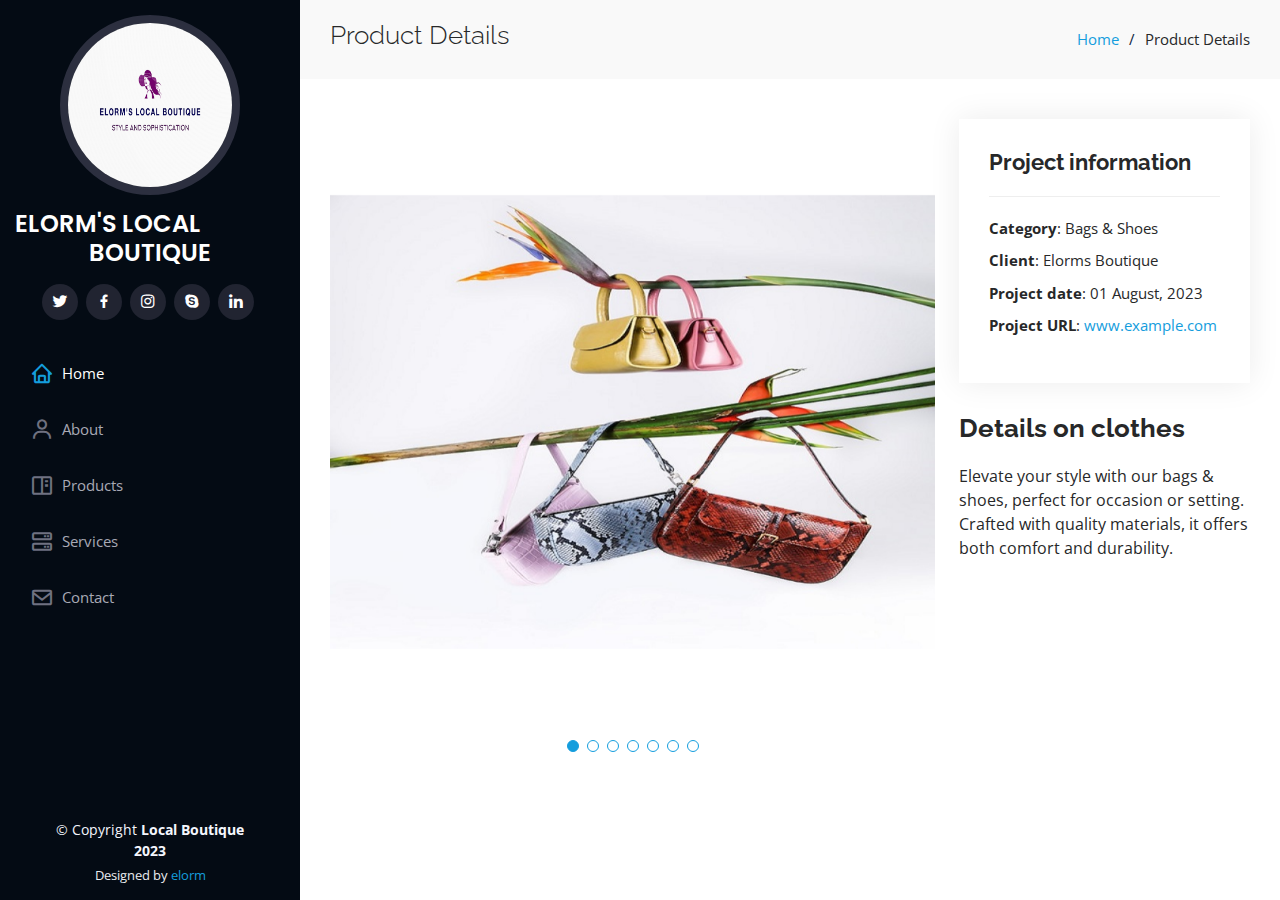
<file: product-details-bags.html>
<!DOCTYPE html>
<html lang="en">

<head>
  <meta charset="utf-8">
  <meta content="width=device-width, initial-scale=1.0" name="viewport">

  <title>Product Details</title>
  <meta content="" name="description">
  <meta content="" name="keywords">

  <!-- Favicons -->
  <link href="assets/img/favicon.png" rel="icon">
  <link href="assets/img/apple-touch-icon.png" rel="apple-touch-icon">

  <!-- Google Fonts -->
  <link href="https://fonts.googleapis.com/css?family=Open+Sans:300,300i,400,400i,600,600i,700,700i|Raleway:300,300i,400,400i,500,500i,600,600i,700,700i|Poppins:300,300i,400,400i,500,500i,600,600i,700,700i" rel="stylesheet">

  <!-- Vendor CSS Files -->
  <link href="assets/vendor/aos/aos.css" rel="stylesheet">
  <link href="assets/vendor/bootstrap/css/bootstrap.min.css" rel="stylesheet">
  <link href="assets/vendor/bootstrap-icons/bootstrap-icons.css" rel="stylesheet">
  <link href="assets/vendor/boxicons/css/boxicons.min.css" rel="stylesheet">
  <link href="assets/vendor/glightbox/css/glightbox.min.css" rel="stylesheet">
  <link href="assets/vendor/swiper/swiper-bundle.min.css" rel="stylesheet">

  <!-- Template Main CSS File -->
  <link href="assets/css/style.css" rel="stylesheet">

  <!-- =======================================================
  * Template Name: iPortfolio
  * Updated: Jul 27 2023 with Bootstrap v5.3.1
  * Template URL: https://bootstrapmade.com/iportfolio-bootstrap-portfolio-websites-template/
  * Author: BootstrapMade.com
  * License: https://bootstrapmade.com/license/
  ======================================================== -->
</head>

<body>

  <!-- ======= Mobile nav toggle button ======= -->
  <i class="bi bi-list mobile-nav-toggle d-xl-none"></i>

  <!-- ======= Header ======= -->
  <header id="header">
    <div class="d-flex flex-column">

      <div class="profile">
        <img src="assets/img/logo2.png" alt="" class="img-fluid rounded-circle">
        <h1 class="text-light"><a href="index.html">ELORM'S LOCAL BOUTIQUE</a></h1>
        <div class="social-links mt-3 text-center">
          <a href="#" class="twitter"><i class="bx bxl-twitter"></i></a>
          <a href="#" class="facebook"><i class="bx bxl-facebook"></i></a>
          <a href="#" class="instagram"><i class="bx bxl-instagram"></i></a>
          <a href="#" class="google-plus"><i class="bx bxl-skype"></i></a>
          <a href="#" class="linkedin"><i class="bx bxl-linkedin"></i></a>
        </div>
      </div>

      <nav id="navbar" class="nav-menu navbar">
        <ul>
          <li><a href="index.html" class="nav-link scrollto active"><i class="bx bx-home"></i> <span>Home</span></a></li>
          <li><a href="#about" class="nav-link scrollto"><i class="bx bx-user"></i> <span>About</span></a></li>
          <li><a href="#portfolio" class="nav-link scrollto"><i class="bx bx-book-content"></i> <span>Products</span></a></li>
          <li><a href="#services" class="nav-link scrollto"><i class="bx bx-server"></i> <span>Services</span></a></li>
          <li><a href="#contact" class="nav-link scrollto"><i class="bx bx-envelope"></i> <span>Contact</span></a></li>
        </ul>
      </nav><!-- .nav-menu -->
    </div>
  </header><!-- End Header -->

  <main id="main">

    <!-- ======= Breadcrumbs ======= -->
    <section id="breadcrumbs" class="breadcrumbs">
      <div class="container">

        <div class="d-flex justify-content-between align-items-center">
          <h2>Product Details</h2>
          <ol>
            <li><a href="index.html">Home</a></li>
            <li>Product Details</li>
          </ol>
        </div>

      </div>
    </section><!-- End Breadcrumbs -->

    <!-- ======= Portfolio Details Section ======= -->
    <section id="portfolio-details" class="portfolio-details">
      <div class="container">

        <div class="row gy-4">

          <div class="col-lg-8">
            <div class="portfolio-details-slider swiper">
              <div class="swiper-wrapper align-items-center">

                <div class="swiper-slide">
                  <img src="assets/img/portfolio/bag1.jpg" alt="">
                </div>

                <div class="swiper-slide">
                  <img src="assets/img/portfolio/shoe1.jpg" alt="">
                </div>

                <div class="swiper-slide">
                  <img src="assets/img/portfolio/shoe2.jpg" alt="">
                </div>

                <div class="swiper-slide">
                  <img src="assets/img/portfolio/shoe3.jpg" alt="">
                </div>

                <div class="swiper-slide">
                  <img src="assets/img/portfolio/bag2.webp" alt="">
                </div>

                <div class="swiper-slide">
                  <img src="assets/img/portfolio/bag3.jpeg" alt="">
                </div>

                <div class="swiper-slide">
                  <img src="assets/img/portfolio/bag4.webp" alt="">
                </div>

              </div>
              <div class="swiper-pagination"></div>
            </div>
          </div>

          <div class="col-lg-4">
            <div class="portfolio-info">
              <h3>Project information</h3>
              <ul>
                <li><strong>Category</strong>: Bags &amp; Shoes</li>
                <li><strong>Client</strong>: Elorms Boutique</li>
                <li><strong>Project date</strong>: 01 August, 2023</li>
                <li><strong>Project URL</strong>: <a href="#">www.example.com</a></li>
              </ul>
            </div>
            <div class="portfolio-description">
              <h2>Details on clothes</h2>
              <p>
                Elevate your style with our bags &amp; shoes, perfect for occasion or setting. Crafted with quality materials, it offers both comfort and durability.
              </p>
            </div>
          </div>

        </div>

      </div>
    </section><!-- End Product Details Section -->

  </main><!-- End #main -->

  <!-- ======= Footer ======= -->
  <footer id="footer">
    <div class="container">
      <div class="copyright">
        &copy; Copyright <strong><span>Local Boutique 2023</span></strong>
      </div>
      <div class="credits">
        <!-- All the links in the footer should remain intact. -->
        <!-- You can delete the links only if you purchased the pro version. -->
        <!-- Licensing information: https://bootstrapmade.com/license/ -->
        <!-- Purchase the pro version with working PHP/AJAX contact form: https://bootstrapmade.com/iportfolio-bootstrap-portfolio-websites-template/ -->
        Designed by <a href="https://t.snapchat.com/OZh9KoBT/">elorm</a>
      </div>
    </div>
  </footer><!-- End  Footer -->

  <a href="#" class="back-to-top d-flex align-items-center justify-content-center"><i class="bi bi-arrow-up-short"></i></a>

  <!-- Vendor JS Files -->
  <script src="assets/vendor/purecounter/purecounter_vanilla.js"></script>
  <script src="assets/vendor/aos/aos.js"></script>
  <script src="assets/vendor/bootstrap/js/bootstrap.bundle.min.js"></script>
  <script src="assets/vendor/glightbox/js/glightbox.min.js"></script>
  <script src="assets/vendor/isotope-layout/isotope.pkgd.min.js"></script>
  <script src="assets/vendor/swiper/swiper-bundle.min.js"></script>
  <script src="assets/vendor/typed.js/typed.umd.js"></script>
  <script src="assets/vendor/waypoints/noframework.waypoints.js"></script>
  <script src="assets/vendor/php-email-form/validate.js"></script>

  <!-- Template Main JS File -->
  <script src="assets/js/main.js"></script>

</body>

</html>
</file>
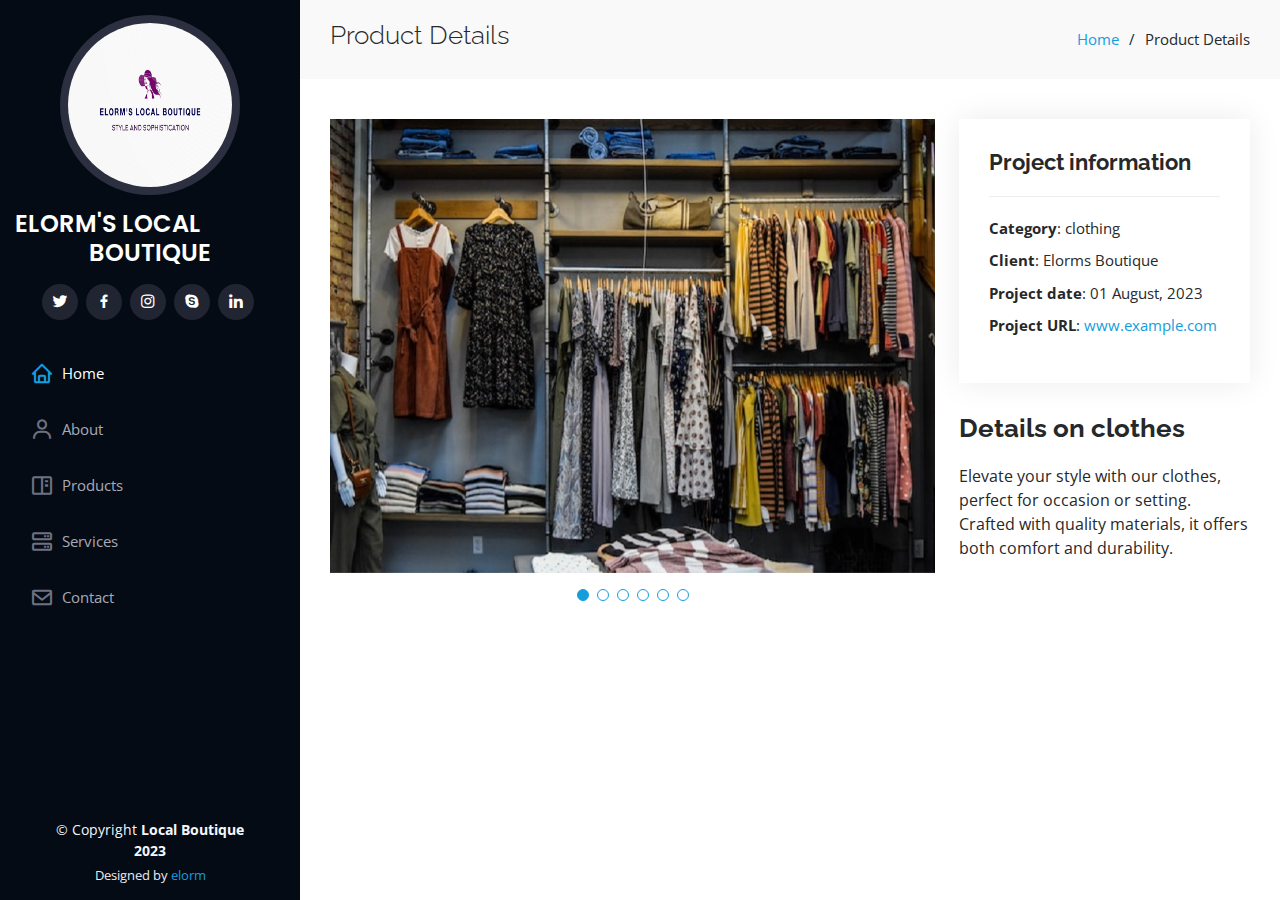
<file: product-details-cloths.html>
<!DOCTYPE html>
<html lang="en">

<head>
  <meta charset="utf-8">
  <meta content="width=device-width, initial-scale=1.0" name="viewport">

  <title>Product Details</title>
  <meta content="" name="description">
  <meta content="" name="keywords">

  <!-- Favicons -->
  <link href="assets/img/favicon.png" rel="icon">
  <link href="assets/img/apple-touch-icon.png" rel="apple-touch-icon">

  <!-- Google Fonts -->
  <link href="https://fonts.googleapis.com/css?family=Open+Sans:300,300i,400,400i,600,600i,700,700i|Raleway:300,300i,400,400i,500,500i,600,600i,700,700i|Poppins:300,300i,400,400i,500,500i,600,600i,700,700i" rel="stylesheet">

  <!-- Vendor CSS Files -->
  <link href="assets/vendor/aos/aos.css" rel="stylesheet">
  <link href="assets/vendor/bootstrap/css/bootstrap.min.css" rel="stylesheet">
  <link href="assets/vendor/bootstrap-icons/bootstrap-icons.css" rel="stylesheet">
  <link href="assets/vendor/boxicons/css/boxicons.min.css" rel="stylesheet">
  <link href="assets/vendor/glightbox/css/glightbox.min.css" rel="stylesheet">
  <link href="assets/vendor/swiper/swiper-bundle.min.css" rel="stylesheet">

  <!-- Template Main CSS File -->
  <link href="assets/css/style.css" rel="stylesheet">

  <!-- =======================================================
  * Template Name: iPortfolio
  * Updated: Jul 27 2023 with Bootstrap v5.3.1
  * Template URL: https://bootstrapmade.com/iportfolio-bootstrap-portfolio-websites-template/
  * Author: BootstrapMade.com
  * License: https://bootstrapmade.com/license/
  ======================================================== -->
</head>

<body>

  <!-- ======= Mobile nav toggle button ======= -->
  <i class="bi bi-list mobile-nav-toggle d-xl-none"></i>

  <!-- ======= Header ======= -->
  <header id="header">
    <div class="d-flex flex-column">

      <div class="profile">
        <img src="assets/img/logo2.png" alt="" class="img-fluid rounded-circle">
        <h1 class="text-light"><a href="index.html">ELORM'S LOCAL BOUTIQUE</a></h1>
        <div class="social-links mt-3 text-center">
          <a href="#" class="twitter"><i class="bx bxl-twitter"></i></a>
          <a href="#" class="facebook"><i class="bx bxl-facebook"></i></a>
          <a href="#" class="instagram"><i class="bx bxl-instagram"></i></a>
          <a href="#" class="google-plus"><i class="bx bxl-skype"></i></a>
          <a href="#" class="linkedin"><i class="bx bxl-linkedin"></i></a>
        </div>
      </div>

      <nav id="navbar" class="nav-menu navbar">
        <ul>
          <li><a href="index.html" class="nav-link scrollto active"><i class="bx bx-home"></i> <span>Home</span></a></li>
          <li><a href="#about" class="nav-link scrollto"><i class="bx bx-user"></i> <span>About</span></a></li>
          <li><a href="#portfolio" class="nav-link scrollto"><i class="bx bx-book-content"></i> <span>Products</span></a></li>
          <li><a href="#services" class="nav-link scrollto"><i class="bx bx-server"></i> <span>Services</span></a></li>
          <li><a href="#contact" class="nav-link scrollto"><i class="bx bx-envelope"></i> <span>Contact</span></a></li>
        </ul>
      </nav><!-- .nav-menu -->
    </div>
  </header><!-- End Header -->

  <main id="main">

    <!-- ======= Breadcrumbs ======= -->
    <section id="breadcrumbs" class="breadcrumbs">
      <div class="container">

        <div class="d-flex justify-content-between align-items-center">
          <h2>Product Details</h2>
          <ol>
            <li><a href="index.html">Home</a></li>
            <li>Product Details</li>
          </ol>
        </div>

      </div>
    </section><!-- End Breadcrumbs -->

    <!-- ======= Portfolio Details Section ======= -->
    <section id="portfolio-details" class="portfolio-details">
      <div class="container">

        <div class="row gy-4">

          <div class="col-lg-8">
            <div class="portfolio-details-slider swiper">
              <div class="swiper-wrapper align-items-center">

                <div class="swiper-slide">
                  <img src="assets/img/portfolio/cloths1.jpg" alt="">
                </div>

                <div class="swiper-slide">
                  <img src="assets/img/portfolio/cloths6.jpg" alt="">
                </div>

                <div class="swiper-slide">
                  <img src="assets/img/portfolio/cloths5.jpg" alt="">
                </div>

                <div class="swiper-slide">
                  <img src="assets/img/portfolio/cloths3.jpg" alt="">
                </div>

                <div class="swiper-slide">
                  <img src="assets/img/portfolio/cloths3.jpg" alt="">
                </div>

                <div class="swiper-slide">
                  <img src="assets/img/portfolio/cloths2.jpg" alt="">
                </div>

              </div>
              <div class="swiper-pagination"></div>
            </div>
          </div>

          <div class="col-lg-4">
            <div class="portfolio-info">
              <h3>Project information</h3>
              <ul>
                <li><strong>Category</strong>: clothing</li>
                <li><strong>Client</strong>: Elorms Boutique</li>
                <li><strong>Project date</strong>: 01 August, 2023</li>
                <li><strong>Project URL</strong>: <a href="#">www.example.com</a></li>
              </ul>
            </div>
            <div class="portfolio-description">
              <h2>Details on clothes</h2>
              <p>
                Elevate your style with our clothes, perfect for occasion or setting. Crafted with quality materials, it offers both comfort and durability.
              </p>
            </div>
          </div>

        </div>

      </div>
    </section><!-- End Product Details Section -->

  </main><!-- End #main -->

  <!-- ======= Footer ======= -->
  <footer id="footer">
    <div class="container">
      <div class="copyright">
        &copy; Copyright <strong><span>Local Boutique 2023</span></strong>
      </div>
      <div class="credits">
        <!-- All the links in the footer should remain intact. -->
        <!-- You can delete the links only if you purchased the pro version. -->
        <!-- Licensing information: https://bootstrapmade.com/license/ -->
        <!-- Purchase the pro version with working PHP/AJAX contact form: https://bootstrapmade.com/iportfolio-bootstrap-portfolio-websites-template/ -->
        Designed by <a href="https://t.snapchat.com/OZh9KoBT/">elorm</a>
      </div>
    </div>
  </footer><!-- End  Footer -->

  <a href="#" class="back-to-top d-flex align-items-center justify-content-center"><i class="bi bi-arrow-up-short"></i></a>

  <!-- Vendor JS Files -->
  <script src="assets/vendor/purecounter/purecounter_vanilla.js"></script>
  <script src="assets/vendor/aos/aos.js"></script>
  <script src="assets/vendor/bootstrap/js/bootstrap.bundle.min.js"></script>
  <script src="assets/vendor/glightbox/js/glightbox.min.js"></script>
  <script src="assets/vendor/isotope-layout/isotope.pkgd.min.js"></script>
  <script src="assets/vendor/swiper/swiper-bundle.min.js"></script>
  <script src="assets/vendor/typed.js/typed.umd.js"></script>
  <script src="assets/vendor/waypoints/noframework.waypoints.js"></script>
  <script src="assets/vendor/php-email-form/validate.js"></script>

  <!-- Template Main JS File -->
  <script src="assets/js/main.js"></script>

</body>

</html>
</file>
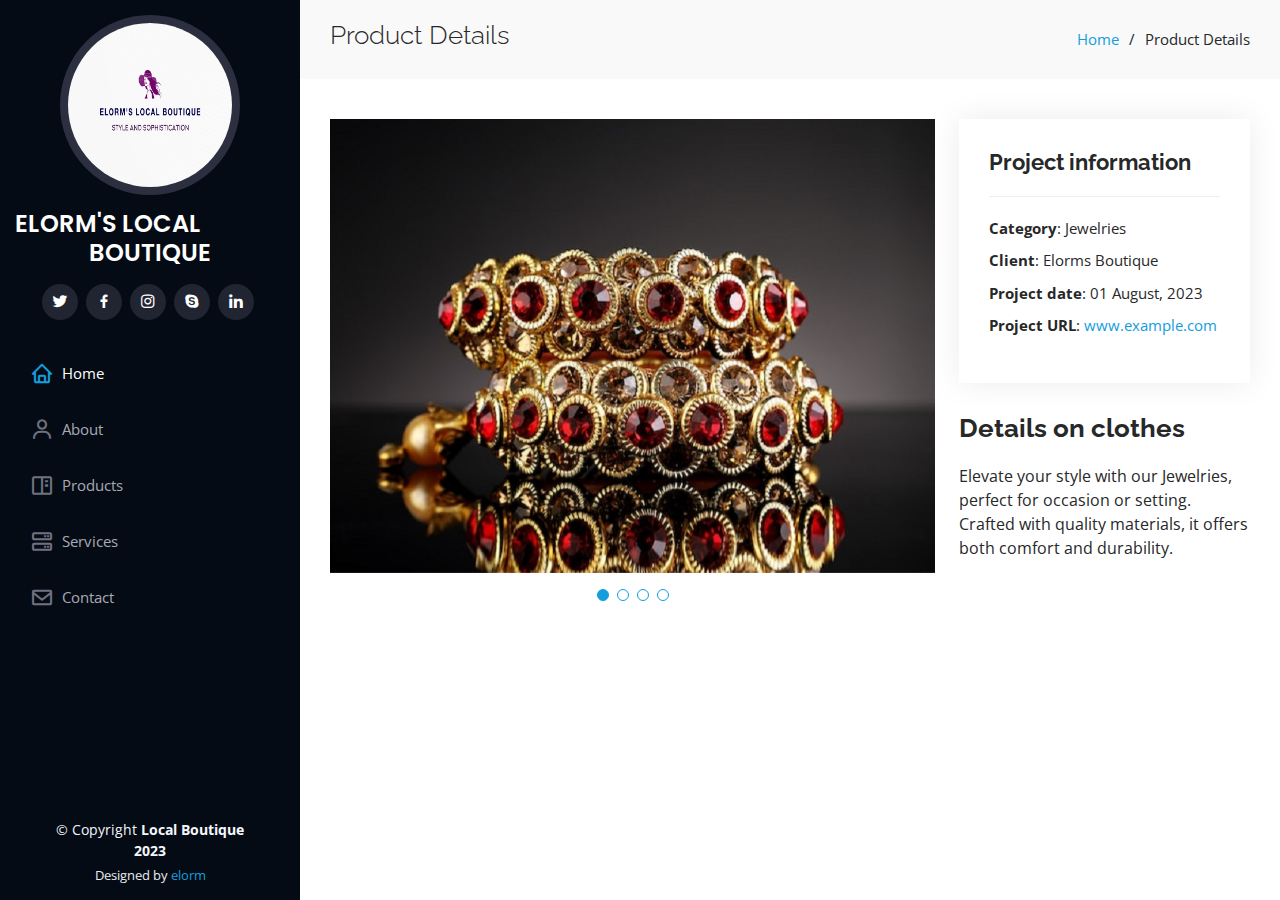
<file: product-details-jewelry.html>
<!DOCTYPE html>
<html lang="en">

<head>
  <meta charset="utf-8">
  <meta content="width=device-width, initial-scale=1.0" name="viewport">

  <title>Product Details</title>
  <meta content="" name="description">
  <meta content="" name="keywords">

  <!-- Favicons -->
  <link href="assets/img/favicon.png" rel="icon">
  <link href="assets/img/apple-touch-icon.png" rel="apple-touch-icon">

  <!-- Google Fonts -->
  <link href="https://fonts.googleapis.com/css?family=Open+Sans:300,300i,400,400i,600,600i,700,700i|Raleway:300,300i,400,400i,500,500i,600,600i,700,700i|Poppins:300,300i,400,400i,500,500i,600,600i,700,700i" rel="stylesheet">

  <!-- Vendor CSS Files -->
  <link href="assets/vendor/aos/aos.css" rel="stylesheet">
  <link href="assets/vendor/bootstrap/css/bootstrap.min.css" rel="stylesheet">
  <link href="assets/vendor/bootstrap-icons/bootstrap-icons.css" rel="stylesheet">
  <link href="assets/vendor/boxicons/css/boxicons.min.css" rel="stylesheet">
  <link href="assets/vendor/glightbox/css/glightbox.min.css" rel="stylesheet">
  <link href="assets/vendor/swiper/swiper-bundle.min.css" rel="stylesheet">

  <!-- Template Main CSS File -->
  <link href="assets/css/style.css" rel="stylesheet">

  <!-- =======================================================
  * Template Name: iPortfolio
  * Updated: Jul 27 2023 with Bootstrap v5.3.1
  * Template URL: https://bootstrapmade.com/iportfolio-bootstrap-portfolio-websites-template/
  * Author: BootstrapMade.com
  * License: https://bootstrapmade.com/license/
  ======================================================== -->
</head>

<body>

  <!-- ======= Mobile nav toggle button ======= -->
  <i class="bi bi-list mobile-nav-toggle d-xl-none"></i>

  <!-- ======= Header ======= -->
  <header id="header">
    <div class="d-flex flex-column">

      <div class="profile">
        <img src="assets/img/logo2.png" alt="" class="img-fluid rounded-circle">
        <h1 class="text-light"><a href="index.html">ELORM'S LOCAL BOUTIQUE</a></h1>
        <div class="social-links mt-3 text-center">
          <a href="#" class="twitter"><i class="bx bxl-twitter"></i></a>
          <a href="#" class="facebook"><i class="bx bxl-facebook"></i></a>
          <a href="#" class="instagram"><i class="bx bxl-instagram"></i></a>
          <a href="#" class="google-plus"><i class="bx bxl-skype"></i></a>
          <a href="#" class="linkedin"><i class="bx bxl-linkedin"></i></a>
        </div>
      </div>

      <nav id="navbar" class="nav-menu navbar">
        <ul>
          <li><a href="index.html" class="nav-link scrollto active"><i class="bx bx-home"></i> <span>Home</span></a></li>
          <li><a href="#about" class="nav-link scrollto"><i class="bx bx-user"></i> <span>About</span></a></li>
          <li><a href="#portfolio" class="nav-link scrollto"><i class="bx bx-book-content"></i> <span>Products</span></a></li>
          <li><a href="#services" class="nav-link scrollto"><i class="bx bx-server"></i> <span>Services</span></a></li>
          <li><a href="#contact" class="nav-link scrollto"><i class="bx bx-envelope"></i> <span>Contact</span></a></li>
        </ul>
      </nav><!-- .nav-menu -->
    </div>
  </header><!-- End Header -->

  <main id="main">

    <!-- ======= Breadcrumbs ======= -->
    <section id="breadcrumbs" class="breadcrumbs">
      <div class="container">

        <div class="d-flex justify-content-between align-items-center">
          <h2>Product Details</h2>
          <ol>
            <li><a href="index.html">Home</a></li>
            <li>Product Details</li>
          </ol>
        </div>

      </div>
    </section><!-- End Breadcrumbs -->

    <!-- ======= Portfolio Details Section ======= -->
    <section id="portfolio-details" class="portfolio-details">
      <div class="container">

        <div class="row gy-4">

          <div class="col-lg-8">
            <div class="portfolio-details-slider swiper">
              <div class="swiper-wrapper align-items-center">

                <div class="swiper-slide">
                  <img src="assets/img/portfolio/jw1.jpg" alt="">
                </div>

                <div class="swiper-slide">
                  <img src="assets/img/portfolio/jw2.jpg" alt="">
                </div>

                <div class="swiper-slide">
                  <img src="assets/img/portfolio/jw3.jpg" alt="">
                </div>

                <div class="swiper-slide">
                  <img src="assets/img/portfolio/cloths3.jpg" alt="">
                </div>

              </div>
              <div class="swiper-pagination"></div>
            </div>
          </div>

          <div class="col-lg-4">
            <div class="portfolio-info">
              <h3>Project information</h3>
              <ul>
                <li><strong>Category</strong>: Jewelries</li>
                <li><strong>Client</strong>: Elorms Boutique</li>
                <li><strong>Project date</strong>: 01 August, 2023</li>
                <li><strong>Project URL</strong>: <a href="#">www.example.com</a></li>
              </ul>
            </div>
            <div class="portfolio-description">
              <h2>Details on clothes</h2>
              <p>
                Elevate your style with our Jewelries, perfect for occasion or setting. Crafted with quality materials, it offers both comfort and durability.
              </p>
            </div>
          </div>

        </div>

      </div>
    </section><!-- End Product Details Section -->

  </main><!-- End #main -->

  <!-- ======= Footer ======= -->
  <footer id="footer">
    <div class="container">
      <div class="copyright">
        &copy; Copyright <strong><span>Local Boutique 2023</span></strong>
      </div>
      <div class="credits">
        <!-- All the links in the footer should remain intact. -->
        <!-- You can delete the links only if you purchased the pro version. -->
        <!-- Licensing information: https://bootstrapmade.com/license/ -->
        <!-- Purchase the pro version with working PHP/AJAX contact form: https://bootstrapmade.com/iportfolio-bootstrap-portfolio-websites-template/ -->
        Designed by <a href="https://t.snapchat.com/OZh9KoBT/">elorm</a>
      </div>
    </div>
  </footer><!-- End  Footer -->

  <a href="#" class="back-to-top d-flex align-items-center justify-content-center"><i class="bi bi-arrow-up-short"></i></a>

  <!-- Vendor JS Files -->
  <script src="assets/vendor/purecounter/purecounter_vanilla.js"></script>
  <script src="assets/vendor/aos/aos.js"></script>
  <script src="assets/vendor/bootstrap/js/bootstrap.bundle.min.js"></script>
  <script src="assets/vendor/glightbox/js/glightbox.min.js"></script>
  <script src="assets/vendor/isotope-layout/isotope.pkgd.min.js"></script>
  <script src="assets/vendor/swiper/swiper-bundle.min.js"></script>
  <script src="assets/vendor/typed.js/typed.umd.js"></script>
  <script src="assets/vendor/waypoints/noframework.waypoints.js"></script>
  <script src="assets/vendor/php-email-form/validate.js"></script>

  <!-- Template Main JS File -->
  <script src="assets/js/main.js"></script>

</body>

</html>
</file>
<file: assets/css/style.css>
/**
* Template Name: iPortfolio
* Updated: Jul 27 2023 with Bootstrap v5.3.1
* Template URL: https://bootstrapmade.com/iportfolio-bootstrap-portfolio-websites-template/
* Author: BootstrapMade.com
* License: https://bootstrapmade.com/license/
*/

/*--------------------------------------------------------------
# General
--------------------------------------------------------------*/
body {
  font-family: "Open Sans", sans-serif;
  color: #272829;
}

a {
  color: #149ddd;
  text-decoration: none;
}

a:hover {
  color: #37b3ed;
  text-decoration: none;
}

h1,
h2,
h3,
h4,
h5,
h6 {
  font-family: "Raleway", sans-serif;
}

/*--------------------------------------------------------------
# Back to top button
--------------------------------------------------------------*/
.back-to-top {
  position: fixed;
  visibility: hidden;
  opacity: 0;
  right: 15px;
  bottom: 15px;
  z-index: 996;
  background: #149ddd;
  width: 40px;
  height: 40px;
  border-radius: 50px;
  transition: all 0.4s;
}

.back-to-top i {
  font-size: 28px;
  color: #fff;
  line-height: 0;
}

.back-to-top:hover {
  background: #2eafec;
  color: #fff;
}

.back-to-top.active {
  visibility: visible;
  opacity: 1;
}

/*--------------------------------------------------------------
# Header
--------------------------------------------------------------*/
#header {
  position: fixed;
  top: 0;
  left: 0;
  bottom: 0;
  width: 300px;
  transition: all ease-in-out 0.5s;
  z-index: 9997;
  transition: all 0.5s;
  padding: 0 15px;
  background: #040b14;
  overflow-y: auto;
}

#header .profile img {
  margin: 15px auto;
  display: block;
  width: 180px;
  border: 8px solid #2c2f3f;
}

#header .profile h1 {
  font-size: 24px;
  margin: 0;
  padding: 0;
  font-weight: 600;
  -moz-text-align-last: center;
  text-align-last: center;
  font-family: "Poppins", sans-serif;
}

#header .profile h1 a,
#header .profile h1 a:hover {
  color: #fff;
  text-decoration: none;
}

#header .profile .social-links a {
  font-size: 18px;
  display: inline-block;
  background: #212431;
  color: #fff;
  line-height: 1;
  padding: 8px 0;
  margin-right: 4px;
  border-radius: 50%;
  text-align: center;
  width: 36px;
  height: 36px;
  transition: 0.3s;
}

#header .profile .social-links a:hover {
  background: #149ddd;
  color: #fff;
  text-decoration: none;
}

#main {
  margin-left: 300px;
}

.container,
.container-fluid {
  padding-left: 30px;
  padding-right: 30px;
}

@media (max-width: 1199px) {
  #header {
    left: -300px;
  }

  #main {
    margin-left: 0;
  }

  .container,
  .container-fluid {
    padding-left: 12px;
    padding-right: 12px;
  }
}

/*--------------------------------------------------------------
# Navigation Menu
--------------------------------------------------------------*/
/* Desktop Navigation */
.nav-menu {
  padding: 30px 0 0 0;
}

.nav-menu * {
  margin: 0;
  padding: 0;
  list-style: none;
}

.nav-menu>ul>li {
  position: relative;
  white-space: nowrap;
}

.nav-menu a,
.nav-menu a:focus {
  display: flex;
  align-items: center;
  color: #a8a9b4;
  padding: 12px 15px;
  margin-bottom: 8px;
  transition: 0.3s;
  font-size: 15px;
}

.nav-menu a i,
.nav-menu a:focus i {
  font-size: 24px;
  padding-right: 8px;
  color: #6f7180;
}

.nav-menu a:hover,
.nav-menu .active,
.nav-menu .active:focus,
.nav-menu li:hover>a {
  text-decoration: none;
  color: #fff;
}

.nav-menu a:hover i,
.nav-menu .active i,
.nav-menu .active:focus i,
.nav-menu li:hover>a i {
  color: #149ddd;
}

/* Mobile Navigation */
.mobile-nav-toggle {
  position: fixed;
  right: 15px;
  top: 15px;
  z-index: 9998;
  border: 0;
  font-size: 24px;
  transition: all 0.4s;
  outline: none !important;
  background-color: #149ddd;
  color: #fff;
  width: 40px;
  height: 40px;
  display: inline-flex;
  align-items: center;
  justify-content: center;
  line-height: 0;
  border-radius: 50px;
  cursor: pointer;
}

.mobile-nav-active {
  overflow: hidden;
}

.mobile-nav-active #header {
  left: 0;
}

/*--------------------------------------------------------------
# Hero Section
--------------------------------------------------------------*/
#hero {
  width: 100%;
  height: 100vh;
  background: url("../img/clothbg.jpg") top center;
  background-size: cover;
}

#hero:before {
  content: "";
  background: rgba(5, 13, 24, 0.3);
  position: absolute;
  bottom: 0;
  top: 0;
  left: 0;
  right: 0;
  z-index: 1;
}

#hero .hero-container {
  position: relative;
  z-index: 2;
  min-width: 300px;
}

#hero h1 {
  margin: 0 0 10px 0;
  font-size: 64px;
  font-weight: 700;
  line-height: 56px;
  color: #fff;
}

#hero p {
  color: #fff;
  margin-bottom: 50px;
  font-size: 26px;
  font-family: "Poppins", sans-serif;
}

#hero p span {
  color: #fff;
  padding-bottom: 4px;
  letter-spacing: 1px;
  border-bottom: 3px solid #149ddd;
}

@media (min-width: 1024px) {
  #hero {
    background-attachment: fixed;
  }
}

@media (max-width: 768px) {
  #hero h1 {
    font-size: 28px;
    line-height: 36px;
  }

  #hero h2 {
    font-size: 18px;
    line-height: 24px;
    margin-bottom: 30px;
  }
}

/*--------------------------------------------------------------
# Sections General
--------------------------------------------------------------*/
section {
  padding: 60px 0;
  overflow: hidden;
}

.section-bg {
  background: #f5f8fd;
}

.section-title {
  padding-bottom: 30px;
}

.section-title h2 {
  font-size: 32px;
  font-weight: bold;
  margin-bottom: 20px;
  padding-bottom: 20px;
  position: relative;
  color: #173b6c;
}

.section-title h2::after {
  content: "";
  position: absolute;
  display: block;
  width: 50px;
  height: 3px;
  background: #149ddd;
  bottom: 0;
  left: 0;
}

.section-title p {
  margin-bottom: 0;
}

/*--------------------------------------------------------------
# About
--------------------------------------------------------------*/
.about .content h3 {
  font-weight: 700;
  font-size: 26px;
  color: #173b6c;
}

.about .content ul {
  list-style: none;
  padding: 0;
}

.about .content ul li {
  margin-bottom: 20px;
  display: flex;
  align-items: center;
}

.about .content ul strong {
  margin-right: 10px;
}

.about .content ul i {
  font-size: 16px;
  margin-right: 5px;
  color: #149ddd;
  line-height: 0;
}

.about .content p:last-child {
  margin-bottom: 0;
}

/*--------------------------------------------------------------
# Facts
--------------------------------------------------------------*/
.facts {
  padding-bottom: 30px;
}

.facts .count-box {
  padding: 30px;
  width: 100%;
}

.facts .count-box i {
  display: block;
  font-size: 44px;
  color: #149ddd;
  float: left;
  line-height: 0;
}

.facts .count-box span {
  font-size: 48px;
  line-height: 40px;
  display: block;
  font-weight: 700;
  color: #050d18;
  margin-left: 60px;
}

.facts .count-box p {
  padding: 15px 0 0 0;
  margin: 0 0 0 60px;
  font-family: "Raleway", sans-serif;
  font-size: 14px;
  color: #122f57;
}

.facts .count-box a {
  font-weight: 600;
  display: block;
  margin-top: 20px;
  color: #122f57;
  font-size: 15px;
  font-family: "Poppins", sans-serif;
  transition: ease-in-out 0.3s;
}

.facts .count-box a:hover {
  color: #1f5297;
}

/*--------------------------------------------------------------
# Akills
--------------------------------------------------------------*/
.skills .progress {
  height: 60px;
  display: block;
  background: none;
  border-radius: 0;
}

.skills .progress .skill {
  padding: 0;
  margin: 0 0 6px 0;
  text-transform: uppercase;
  display: block;
  font-weight: 600;
  font-family: "Poppins", sans-serif;
  color: #050d18;
}

.skills .progress .skill .val {
  float: right;
  font-style: normal;
}

.skills .progress-bar-wrap {
  background: #dce8f8;
  height: 10px;
}

.skills .progress-bar {
  width: 1px;
  height: 10px;
  transition: 0.9s;
  background-color: #149ddd;
}

/*--------------------------------------------------------------
# Resume
--------------------------------------------------------------*/
.resume .resume-title {
  font-size: 26px;
  font-weight: 700;
  margin-top: 20px;
  margin-bottom: 20px;
  color: #050d18;
}

.resume .resume-item {
  padding: 0 0 20px 20px;
  margin-top: -2px;
  border-left: 2px solid #1f5297;
  position: relative;
}

.resume .resume-item h4 {
  line-height: 18px;
  font-size: 18px;
  font-weight: 600;
  text-transform: uppercase;
  font-family: "Poppins", sans-serif;
  color: #050d18;
  margin-bottom: 10px;
}

.resume .resume-item h5 {
  font-size: 16px;
  background: #e4edf9;
  padding: 5px 15px;
  display: inline-block;
  font-weight: 600;
  margin-bottom: 10px;
}

.resume .resume-item ul {
  padding-left: 20px;
}

.resume .resume-item ul li {
  padding-bottom: 10px;
}

.resume .resume-item:last-child {
  padding-bottom: 0;
}

.resume .resume-item::before {
  content: "";
  position: absolute;
  width: 16px;
  height: 16px;
  border-radius: 50px;
  left: -9px;
  top: 0;
  background: #fff;
  border: 2px solid #1f5297;
}

/*--------------------------------------------------------------
# Portfolio
--------------------------------------------------------------*/
.portfolio .portfolio-item {
  margin-bottom: 30px;
}

.portfolio #portfolio-flters {
  padding: 0;
  margin: 0 auto 35px auto;
  list-style: none;
  text-align: center;
  background: #fff;
  border-radius: 50px;
  padding: 2px 15px;
}

.portfolio #portfolio-flters li {
  cursor: pointer;
  display: inline-block;
  padding: 10px 15px 8px 15px;
  font-size: 14px;
  font-weight: 600;
  line-height: 1;
  text-transform: uppercase;
  color: #272829;
  margin-bottom: 5px;
  transition: all 0.3s ease-in-out;
}

.portfolio #portfolio-flters li:hover,
.portfolio #portfolio-flters li.filter-active {
  color: #149ddd;
}

.portfolio #portfolio-flters li:last-child {
  margin-right: 0;
}

.portfolio .portfolio-wrap {
  transition: 0.3s;
  position: relative;
  overflow: hidden;
  z-index: 1;
}

.portfolio .portfolio-wrap::before {
  content: "";
  background: rgba(255, 255, 255, 0.5);
  position: absolute;
  left: 0;
  right: 0;
  top: 0;
  bottom: 0;
  transition: all ease-in-out 0.3s;
  z-index: 2;
  opacity: 0;
}

.portfolio .portfolio-wrap .portfolio-links {
  opacity: 1;
  left: 0;
  right: 0;
  bottom: -60px;
  z-index: 3;
  position: absolute;
  transition: all ease-in-out 0.3s;
  display: flex;
  justify-content: center;
}

.portfolio .portfolio-wrap .portfolio-links a {
  color: #fff;
  font-size: 28px;
  text-align: center;
  background: rgba(20, 157, 221, 0.75);
  transition: 0.3s;
  width: 50%;
}

.portfolio .portfolio-wrap .portfolio-links a:hover {
  background: rgba(20, 157, 221, 0.95);
}

.portfolio .portfolio-wrap .portfolio-links a+a {
  border-left: 1px solid #37b3ed;
}

.portfolio .portfolio-wrap:hover::before {
  top: 0;
  left: 0;
  right: 0;
  bottom: 0;
  opacity: 1;
}

.portfolio .portfolio-wrap:hover .portfolio-links {
  opacity: 1;
  bottom: 0;
}

/*--------------------------------------------------------------
# Portfolio Details
--------------------------------------------------------------*/
.portfolio-details {
  padding-top: 40px;
}

.portfolio-details .portfolio-details-slider img {
  width: 100%;
}

.portfolio-details .portfolio-details-slider .swiper-pagination {
  margin-top: 20px;
  position: relative;
}

.portfolio-details .portfolio-details-slider .swiper-pagination .swiper-pagination-bullet {
  width: 12px;
  height: 12px;
  background-color: #fff;
  opacity: 1;
  border: 1px solid #149ddd;
}

.portfolio-details .portfolio-details-slider .swiper-pagination .swiper-pagination-bullet-active {
  background-color: #149ddd;
}

.portfolio-details .portfolio-info {
  padding: 30px;
  box-shadow: 0px 0 30px rgba(5, 13, 24, 0.08);
}

.portfolio-details .portfolio-info h3 {
  font-size: 22px;
  font-weight: 700;
  margin-bottom: 20px;
  padding-bottom: 20px;
  border-bottom: 1px solid #eee;
}

.portfolio-details .portfolio-info ul {
  list-style: none;
  padding: 0;
  font-size: 15px;
}

.portfolio-details .portfolio-info ul li+li {
  margin-top: 10px;
}

.portfolio-details .portfolio-description {
  padding-top: 30px;
}

.portfolio-details .portfolio-description h2 {
  font-size: 26px;
  font-weight: 700;
  margin-bottom: 20px;
}

.portfolio-details .portfolio-description p {
  padding: 0;
}

/*--------------------------------------------------------------
# Services
--------------------------------------------------------------*/
.services .icon-box {
  margin-bottom: 20px;
}

.services .icon {
  float: left;
  display: flex;
  align-items: center;
  justify-content: center;
  width: 54px;
  height: 54px;
  background: #149ddd;
  border-radius: 50%;
  transition: 0.5s;
  border: 1px solid #149ddd;
}

.services .icon i {
  color: #fff;
  font-size: 24px;
  line-height: 0;
}

.services .icon-box:hover .icon {
  background: #fff;
}

.services .icon-box:hover .icon i {
  color: #149ddd;
}

.services .title {
  margin-left: 80px;
  font-weight: 700;
  margin-bottom: 15px;
  font-size: 18px;
}

.services .title a {
  color: #343a40;
}

.services .title a:hover {
  color: #149ddd;
}

.services .description {
  margin-left: 80px;
  line-height: 24px;
  font-size: 14px;
}

/*--------------------------------------------------------------
# Testimonials
--------------------------------------------------------------*/
.testimonials .testimonials-carousel,
.testimonials .testimonials-slider {
  overflow: hidden;
}

.testimonials .testimonial-item {
  box-sizing: content-box;
  text-align: center;
  min-height: 320px;
}

.testimonials .testimonial-item .testimonial-img {
  width: 90px;
  border-radius: 50%;
  margin: 0 auto;
}

.testimonials .testimonial-item h3 {
  font-size: 18px;
  font-weight: bold;
  margin: 10px 0 5px 0;
  color: #111;
}

.testimonials .testimonial-item h4 {
  font-size: 14px;
  color: #999;
  margin: 0;
}

.testimonials .testimonial-item .quote-icon-left,
.testimonials .testimonial-item .quote-icon-right {
  color: #c3e8fa;
  font-size: 26px;
}

.testimonials .testimonial-item .quote-icon-left {
  display: inline-block;
  left: -5px;
  position: relative;
}

.testimonials .testimonial-item .quote-icon-right {
  display: inline-block;
  right: -5px;
  position: relative;
  top: 10px;
}

.testimonials .testimonial-item p {
  font-style: italic;
  margin: 0 15px 15px 15px;
  padding: 20px;
  background: #fff;
  position: relative;
  margin-bottom: 35px;
  border-radius: 6px;
  box-shadow: 0px 2px 15px rgba(0, 0, 0, 0.1);
}

.testimonials .testimonial-item p::after {
  content: "";
  width: 0;
  height: 0;
  border-top: 20px solid #fff;
  border-right: 20px solid transparent;
  border-left: 20px solid transparent;
  position: absolute;
  bottom: -20px;
  left: calc(50% - 20px);
}

.testimonials .swiper-pagination {
  margin-top: 20px;
  position: relative;
}

.testimonials .swiper-pagination .swiper-pagination-bullet {
  width: 12px;
  height: 12px;
  background-color: #fff;
  opacity: 1;
  border: 1px solid #149ddd;
}

.testimonials .swiper-pagination .swiper-pagination-bullet-active {
  background-color: #149ddd;
}

/*--------------------------------------------------------------
# Contact
--------------------------------------------------------------*/
.contact {
  padding-bottom: 130px;
}

.contact .info {
  padding: 30px;
  background: #fff;
  width: 100%;
  box-shadow: 0 0 24px 0 rgba(0, 0, 0, 0.12);
}

.contact .info i {
  font-size: 20px;
  color: #149ddd;
  float: left;
  width: 44px;
  height: 44px;
  background: #dff3fc;
  display: flex;
  justify-content: center;
  align-items: center;
  border-radius: 50px;
  transition: all 0.3s ease-in-out;
}

.contact .info h4 {
  padding: 0 0 0 60px;
  font-size: 22px;
  font-weight: 600;
  margin-bottom: 5px;
  color: #050d18;
}

.contact .info p {
  padding: 0 0 10px 60px;
  margin-bottom: 20px;
  font-size: 14px;
  color: #173b6c;
}

.contact .info .email p {
  padding-top: 5px;
}

.contact .info .social-links {
  padding-left: 60px;
}

.contact .info .social-links a {
  font-size: 18px;
  display: inline-block;
  background: #333;
  color: #fff;
  line-height: 1;
  padding: 8px 0;
  border-radius: 50%;
  text-align: center;
  width: 36px;
  height: 36px;
  transition: 0.3s;
  margin-right: 10px;
}

.contact .info .social-links a:hover {
  background: #149ddd;
  color: #fff;
}
/* Style for form container */
.php-email-form {
  background-color: #f9f9f9;
  border: 1px solid #ccc;
  border-radius: 5px;
  padding: 20px;
  max-width: 400px;
  margin: 0 auto;
}

/* Style for form labels */
.php-email-form label {
  display: block;
  font-weight: bold;
  margin-bottom: 5px;
}

/* Style for form inputs and textarea */
.php-email-form input,
.php-email-form textarea {
  width: 100%;
  padding: 8px;
  border: 1px solid #ccc;
  border-radius: 3px;
  margin-bottom: 10px;
}

/* Style for submit button */
.php-email-form button[type="submit"] {
  background-color: #007bff;
  color: #fff;
  border: none;
  border-radius: 3px;
  padding: 10px 15px;
  cursor: pointer;
  transition: background-color 0.3s ease;
}

.php-email-form button[type="submit"]:hover {
  background-color: #0056b3;
}

/* Style for status messages */
.php-email-form .my-3 {
  text-align: center;
  margin-top: 10px;
}

.php-email-form .loading,
.php-email-form .error-message,
.php-email-form .sent-message {
  display: none;
  margin: 10px 0;
  font-weight: bold;
}

.php-email-form .loading {
  color: #007bff;
}

.php-email-form .error-message {
  color: red;
}

.php-email-form .sent-message {
  color: green;
}


.contact .info .email:hover i,
.contact .info .address:hover i,
.contact .info .phone:hover i {
  background: #149ddd;
  color: #fff;
}

.contact .php-email-form {
  width: 100%;
  padding: 30px;
  background: #fff;
  box-shadow: 0 0 24px 0 rgba(0, 0, 0, 0.12);
}

.contact .php-email-form .form-group {
  padding-bottom: 8px;
}

.contact .php-email-form .validate {
  display: none;
  color: red;
  margin: 0 0 15px 0;
  font-weight: 400;
  font-size: 13px;
}

.contact .php-email-form .error-message {
  display: none;
  color: #fff;
  background: #ed3c0d;
  text-align: left;
  padding: 15px;
  font-weight: 600;
}

.contact .php-email-form .error-message br+br {
  margin-top: 25px;
}

.contact .php-email-form .sent-message {
  display: none;
  color: #fff;
  background: #18d26e;
  text-align: center;
  padding: 15px;
  font-weight: 600;
}

.contact .php-email-form .loading {
  display: none;
  background: #fff;
  text-align: center;
  padding: 15px;
}

.contact .php-email-form .loading:before {
  content: "";
  display: inline-block;
  border-radius: 50%;
  width: 24px;
  height: 24px;
  margin: 0 10px -6px 0;
  border: 3px solid #18d26e;
  border-top-color: #eee;
  animation: animate-loading 1s linear infinite;
}

.contact .php-email-form .form-group {
  margin-bottom: 15px;
}

.contact .php-email-form label {
  padding-bottom: 8px;
}

.contact .php-email-form input,
.contact .php-email-form textarea {
  border-radius: 0;
  box-shadow: none;
  font-size: 14px;
}

.contact .php-email-form input {
  height: 44px;
}

.contact .php-email-form textarea {
  padding: 10px 15px;
}

.contact .php-email-form button[type=submit] {
  background: #149ddd;
  border: 0;
  padding: 10px 24px;
  color: #fff;
  transition: 0.4s;
  border-radius: 4px;
}

.contact .php-email-form button[type=submit]:hover {
  background: #37b3ed;
}

@keyframes animate-loading {
  0% {
    transform: rotate(0deg);
  }

  100% {
    transform: rotate(360deg);
  }
}

/*--------------------------------------------------------------
# Breadcrumbs
--------------------------------------------------------------*/
.breadcrumbs {
  padding: 20px 0;
  background: #f9f9f9;
}

.breadcrumbs h2 {
  font-size: 26px;
  font-weight: 300;
}

.breadcrumbs ol {
  display: flex;
  flex-wrap: wrap;
  list-style: none;
  padding: 0;
  margin: 0;
  font-size: 15px;
}

.breadcrumbs ol li+li {
  padding-left: 10px;
}

.breadcrumbs ol li+li::before {
  display: inline-block;
  padding-right: 10px;
  color: #0e2442;
  content: "/";
}

@media (max-width: 768px) {
  .breadcrumbs .d-flex {
    display: block !important;
  }

  .breadcrumbs ol {
    display: block;
  }

  .breadcrumbs ol li {
    display: inline-block;
  }
}

/*--------------------------------------------------------------
# Footer
--------------------------------------------------------------*/
#footer {
  padding: 15px;
  color: #f4f6fd;
  font-size: 14px;
  position: fixed;
  left: 0;
  bottom: 0;
  width: 300px;
  z-index: 9999;
  background: #040b14;
}

#footer .copyright {
  text-align: center;
}

#footer .credits {
  padding-top: 5px;
  text-align: center;
  font-size: 13px;
  color: #eaebf0;
}

@media (max-width: 1199px) {
  #footer {
    position: static;
    width: auto;
    padding-right: 20px 15px;
  }
}
</file>
